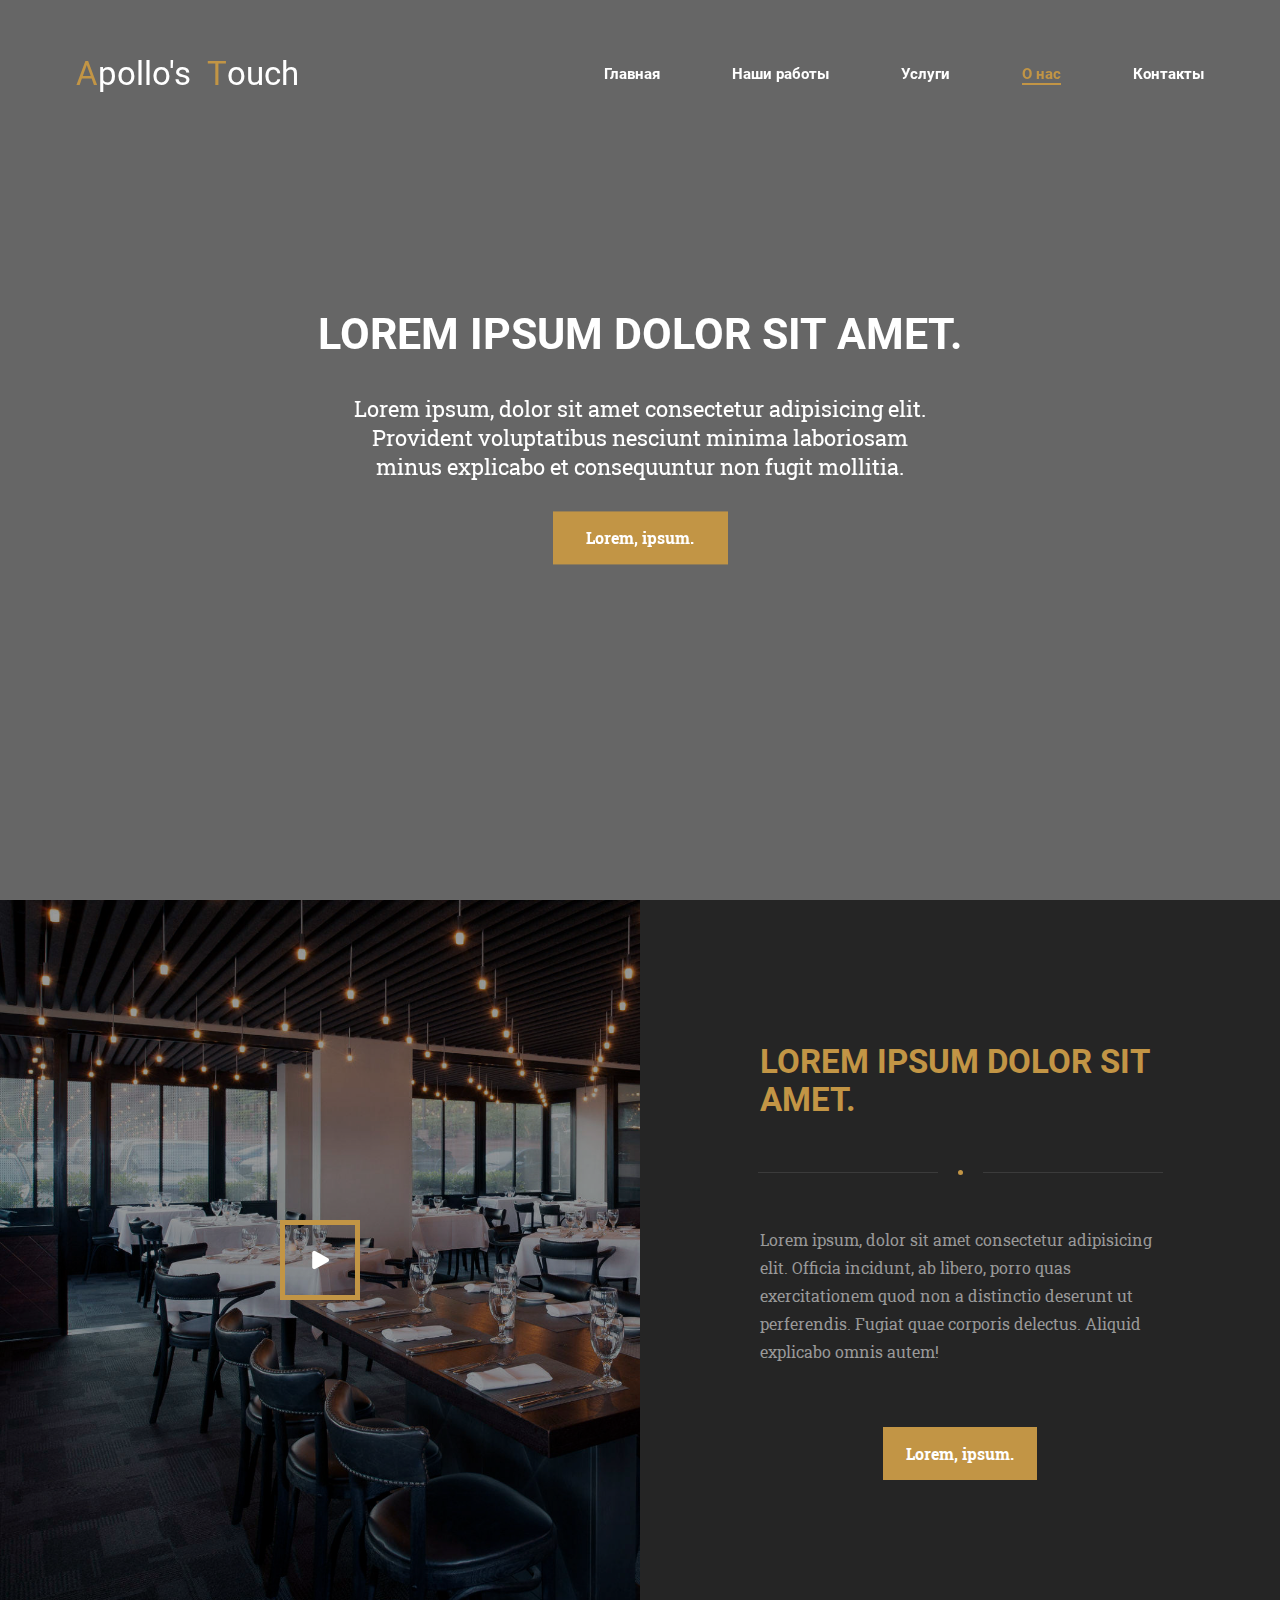
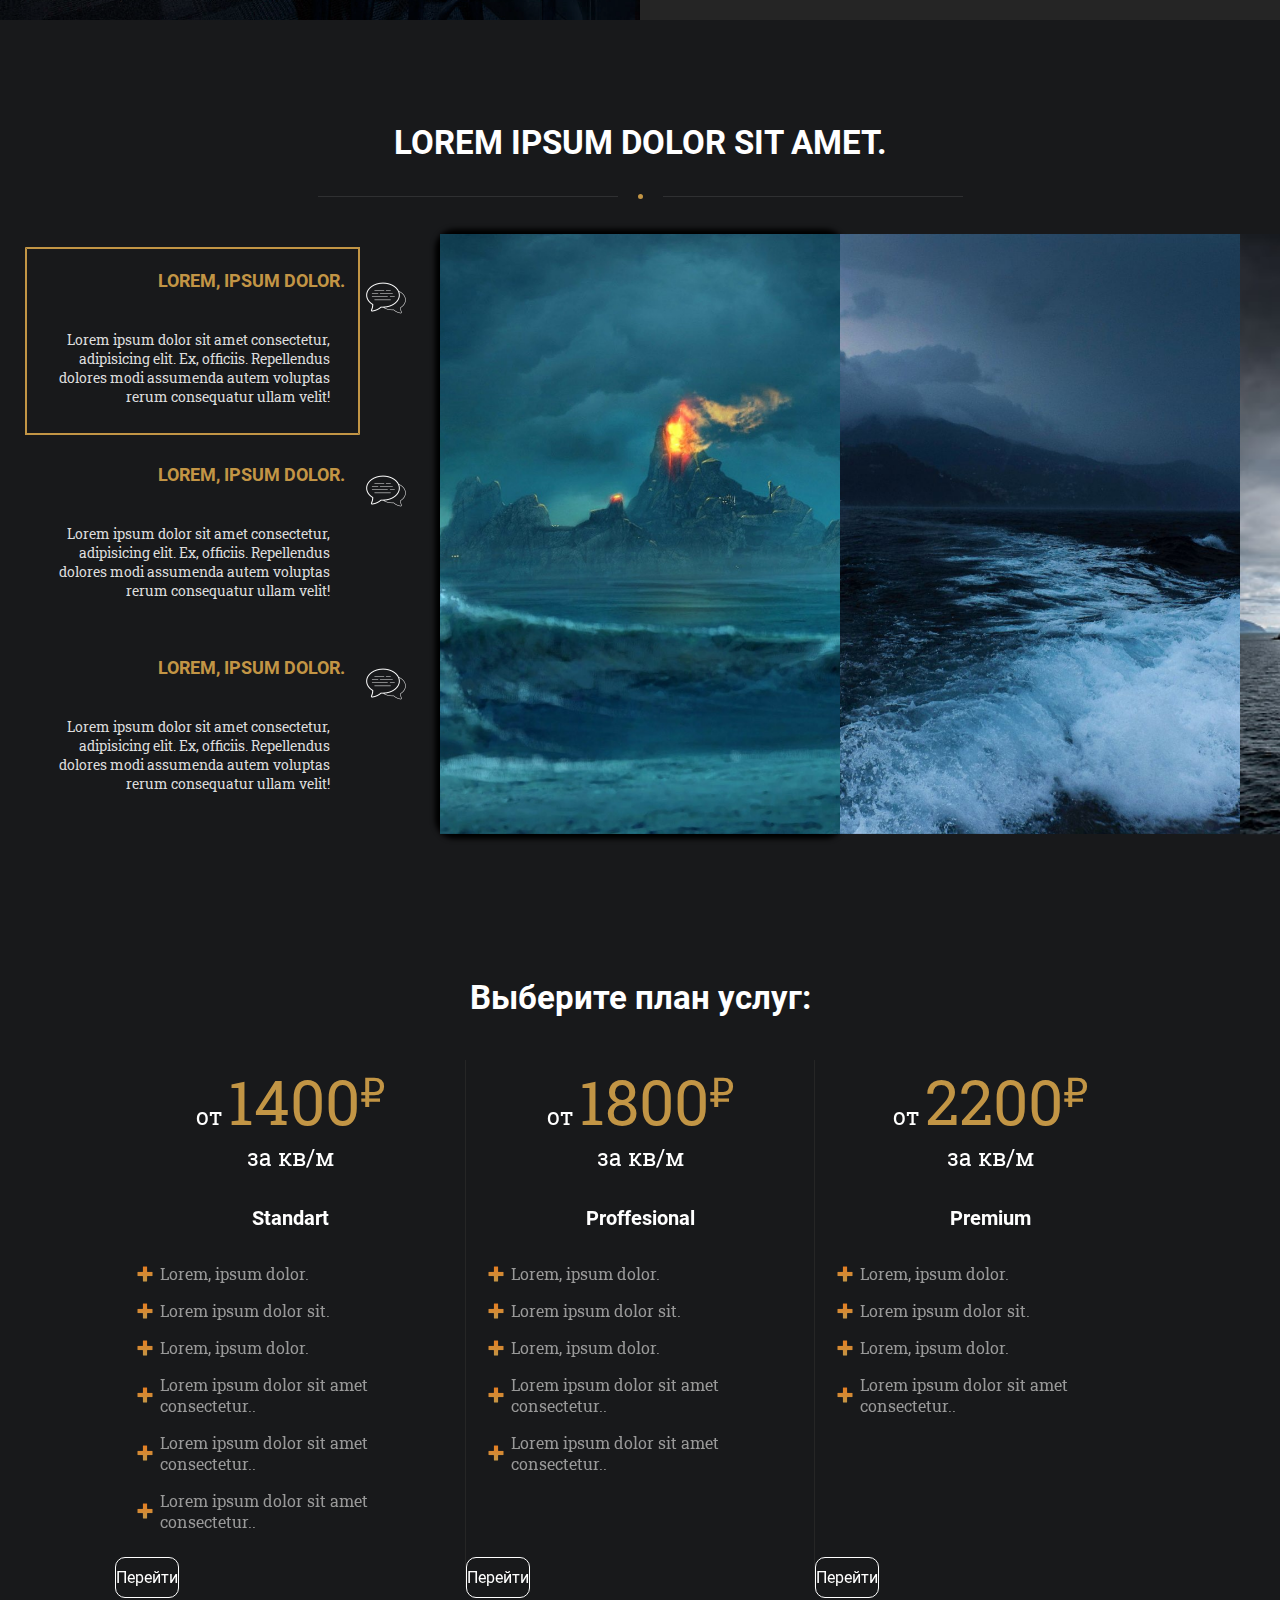
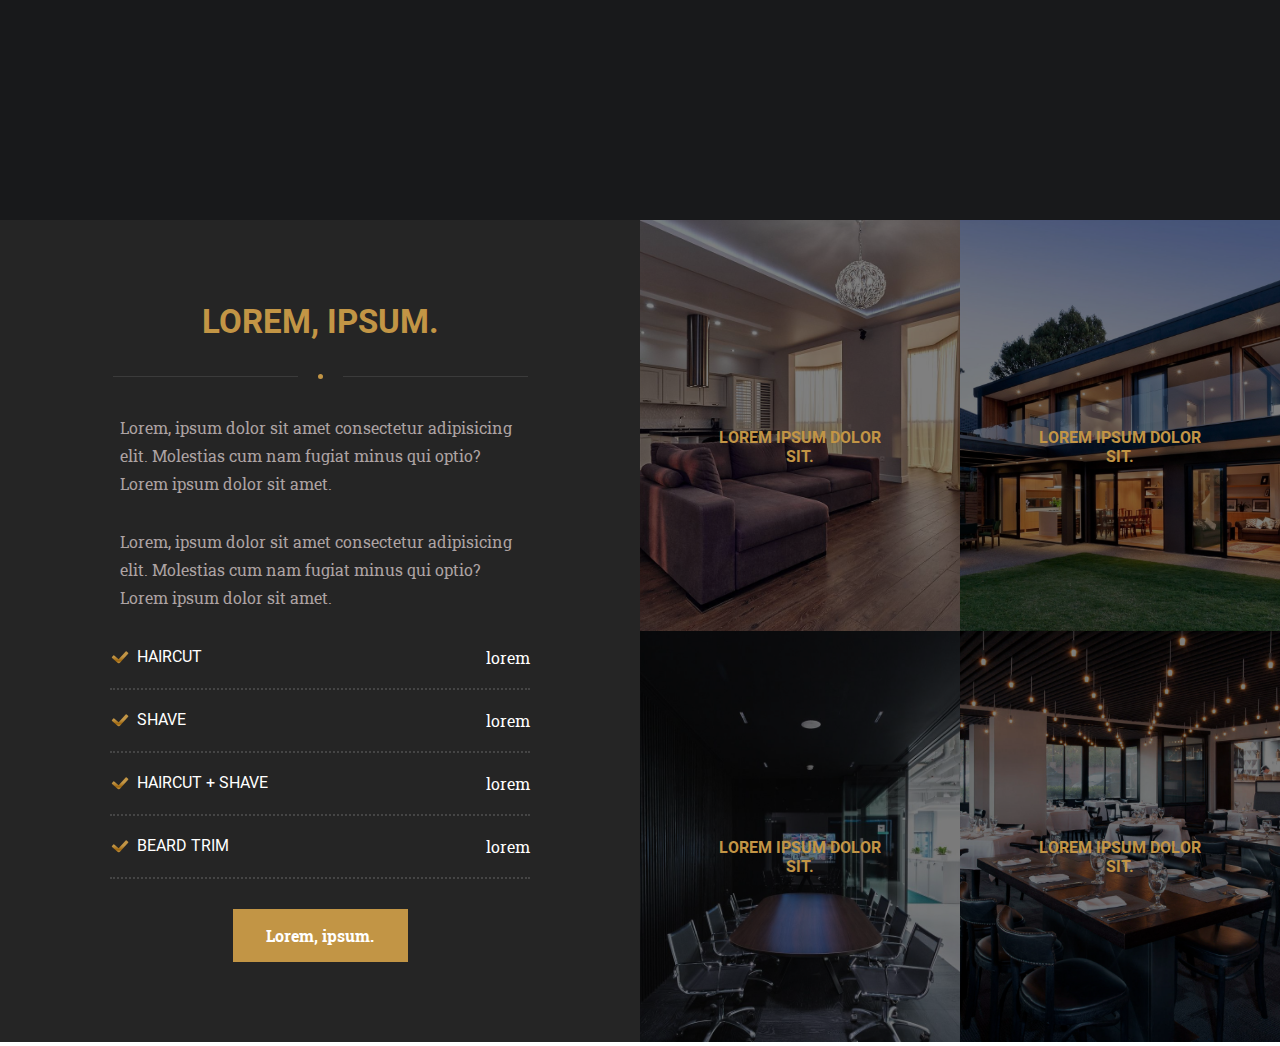
<file: index.html>
<!DOCTYPE html>
<html lang="en">

<head>
    <meta charset="UTF-8">
    <meta http-equiv="X-UA-Compatible" content="IE=edge">
    <meta name="viewport" content="width=device-width, initial-scale=1.0">
    <title>Document</title>
    <link href="styles/style.css" rel="stylesheet">
</head>
<link rel="stylesheet" href="https://unpkg.com/swiper/swiper-bundle.min.css" />

<body>


    <header class="header">
        <div class="header__wrapper">
            <div class="header__element_left-side header__element">
                <div class="logo">
                    <span class="primary-color">A</span>pollo's
                    <span class="primary-color ml-1">T</span>ouch
                </div>
            </div>
            <div class="header__element_center-side header__element">

            </div>
            <div class="header__navigation">
                <h6><a href="/" class="header__nav-item">Главная</a></h6>
                <h6><a href="/portfolio" class="header__nav-item">Наши работы</a></h6>
                <h6><a href="/services" class="header__nav-item">Услуги</a></h6>
                <h6><a href="/about-us" class="header__nav-item header__nav-item_active">О нас</a></h6>
                <h6><a href="/contacts" class="header__nav-item">Контакты</a></h6>
            </div>
            <div class="header__burger-menu">
                <div class="top-line"></div>
                <div class="middle-line"></div>
                <div class="bottom-line"></div>
            </div>
        </div>
    </header>

    <section class="video-layout">
        <div class="video-layout__wrapper">
            <iframe width="100%" height="100%" src="https://www.youtube.com/embed/a8YRpI9kbpE" frameborder="0"
                allow="accelerometer; autoplay; clipboard-write; encrypted-media; gyroscope; picture-in-picture"
                allowfullscreen>
            </iframe>
            <div class="video-layout__button_close"></div>
        </div>
        <div class="video-layout__bg"></div>
    </section>

    <section class="preview">
        <div class="preview__wrapper">
            <div class="preview__text-content">
                <h2 class="preview__title text-center">Lorem ipsum dolor sit amet.</h2>
                <p class="preview__text text-center">Lorem ipsum, dolor sit amet consectetur adipisicing elit. Provident
                    voluptatibus nesciunt minima laboriosam minus explicabo et consequuntur non fugit mollitia.</p>
                <a class="primary-button m-standart button-animation__shine">
                    <p class="primary-button__text">Lorem, ipsum.</p>
                </a>
            </div>

            <div class="video-background">
                <iframe width="150%" height="200%"
                    src="https://www.youtube.com/embed/ftmuYNezTLg?controls=0&showinfo=0&rel=0&autoplay=1&loop=1&mute=1&cc_load_policy=0&loop=1&iv_load_policy=3&playlist=ftmuYNezTLg"
                    frameborder="0"
                    allow="accelerometer; autoplay; clipboard-write; encrypted-media; gyroscope; picture-in-picture"
                    allowfullscreen="allowfullscreen" auto>
                </iframe>
            </div>
        </div>
    </section>

    <section class="video-preview">
        <div class="video-preview__wrapper">
            <div class="container">
                <div class="col-6 video-preview__left">
                    <div class="video-preview__button_play"></div>
                </div>
                <div class="col-6 video-preview__right">
                    <div class="video-preview__wrapper_right">
                        <h3 class="title">Lorem ipsum dolor sit amet.</h3>
                        <div class="separator"></div>
                        <p class="preview-categories__subtitle">Lorem ipsum, dolor sit amet consectetur adipisicing
                            elit.
                            Officia incidunt, ab libero, porro quas exercitationem quod non a distinctio deserunt ut
                            perferendis. Fugiat quae corporis delectus. Aliquid explicabo omnis autem!</p>
                        <a class="primary-button m-standart button-animation__shine">
                            <p class="primary-button__text">Lorem, ipsum.</p>
                        </a>
                    </div>
                </div>
            </div>
        </div>
    </section>

    <section class="advantages">
        <div class="advantages__wrapper">
            <div class="advantages__header">
                <h3 class="advantages__title text-center">Lorem ipsum dolor sit amet.</h3>
                <div class="separator">
                    <span></span>
                </div>
            </div>
            <div class="advantages__body">
                <div class="advantages__body_wrapper">
                    <div class="advantages__body_left advantages__elements_wrapper">
                        <div class="advantages__element advatanges__swiper-pagination">
                            <h4 class="block-title primary-color text-right">Lorem, ipsum dolor.</h4>
                            <p class="text text-right">Lorem ipsum dolor sit amet consectetur, adipisicing elit. Ex,
                                officiis. Repellendus dolores modi assumenda autem voluptas rerum consequatur ullam
                                velit!</p>
                        </div>
                        <div class="advantages__element advatanges__swiper-pagination">
                            <h4 class="block-title primary-color text-right">Lorem, ipsum dolor.</h4>
                            <p class="text text-right">Lorem ipsum dolor sit amet consectetur, adipisicing elit. Ex,
                                officiis. Repellendus dolores modi assumenda autem voluptas rerum consequatur ullam
                                velit!</p>
                        </div>
                        <div class="advantages__element advatanges__swiper-pagination">
                            <h4 class="block-title primary-color text-right">Lorem, ipsum dolor.</h4>
                            <p class="text text-right">Lorem ipsum dolor sit amet consectetur, adipisicing elit. Ex,
                                officiis. Repellendus dolores modi assumenda autem voluptas rerum consequatur ullam
                                velit!</p>
                        </div>
                    </div>
                    <div class="advantages__body_center">
                        <div class="advantages__swiper-container swiper-container">
                            <div class="swiper-wrapper">
                                <div class="swiper-slide">
                                    <img src="./imgs/advantages/1920x1080-px-digital-art-fire-island-sea-waves-1260065.jpg"
                                        alt="" class="advantages__slide-img">
                                </div>
                                <div class="swiper-slide">
                                    <img src="./imgs/advantages/5737.jpg" alt="" class="advantages__slide-img">
                                </div>
                                <div class="swiper-slide">
                                    <img src="./imgs/advantages/ABMIW2ys.jpg" alt="" class="advantages__slide-img">
                                </div>
                                <div class="swiper-slide">
                                    <img src="./imgs/advantages/nature-landscape-clouds-eriq.jpg" alt=""
                                        class="advantages__slide-img">
                                </div>
                                <div class="swiper-slide">
                                    <img src="./imgs/advantages/the-isle-more-ostrov-skaly-zamok-doroga-vodopad-lodka.jpg"
                                        alt="" class="advantages__slide-img">
                                </div>
                                <div class="swiper-slide">
                                    <img src="./imgs/advantages/thumb_18314.jpg" alt="" class="advantages__slide-img">
                                </div>
                            </div>
                        </div>
                    </div>
                    <div class="advantages__body_right advantages__elements_wrapper">
                        <div class="advantages__element advatanges__swiper-pagination">
                            <h4 class="block-title primary-color">Lorem, ipsum dolor.</h4>
                            <p class="text">Lorem ipsum dolor sit amet consectetur, adipisicing elit. Ex, officiis.
                                Repellendus dolores modi assumenda autem voluptas rerum consequatur ullam velit!</p>
                        </div>
                        <div class="advantages__element advatanges__swiper-pagination">
                            <h4 class="block-title primary-color">Lorem, ipsum dolor.</h4>
                            <p class="text">Lorem ipsum dolor sit amet consectetur, adipisicing elit. Ex, officiis.
                                Repellendus dolores modi assumenda autem voluptas rerum consequatur ullam velit!</p>
                        </div>
                        <div class="advantages__element advatanges__swiper-pagination">
                            <h4 class="block-title primary-color">Lorem, ipsum dolor.</h4>
                            <p class="text">Lorem ipsum dolor sit amet consectetur, adipisicing elit. Ex, officiis.
                                Repellendus dolores modi assumenda autem voluptas rerum consequatur ullam velit!</p>
                        </div>
                    </div>
                </div>
            </div>
        </div>
    </section>

    <!-- <section class="statistics">
        <div class="statistics__wrapper">
            <div class="statistics__header">
                <h3 class="title text-center">Lorem ipsum dolor sit amet.</h3>
                <div class="separator"></div>
                <p class="text text-center">Lorem ipsum, dolor sit amet consectetur adipisicing elit. Ullam voluptate id
                    nemo
                    aperiam possimus ipsum magni delectus obcaecati itaque veritatis nam repudiandae, eius consectetur,
                    totam sunt, nesciunt non sed provident!</p>
            </div>
            <div class="container statistics__body">
                <div class="col-4 statistics__item">
                    <img src="imgs/icons/icons8-medal-80.png" alt="" class="img">
                    <h4 class="title text-center single-progress-value" data-single-value="472">0</h4>
                    <p class="text">Lorem ipsum dolor sit amet. Lorem, ipsum dolor.</p>
                </div>
                <div class="col-4 statistics__item">
                    <img src="imgs/icons/icons8-medal-80.png" alt="" class="img">
                    <h4 class="title text-center single-progress-value" data-single-value="760">0</h4>
                    <p class="text">Lorem ipsum dolor sit amet Lorem ipsum dolor sit amet consectetur adipisicing..</p>
                </div>
                <div class="col-4 statistics__item">
                    <img src="imgs/icons/icons8-medal-80.png" alt="" class="img">
                    <h4 class="title text-center single-progress-value" data-single-value="350">0</h4>
                    <p class="text">Lorem ipsum dolor sit amet Lorem ipsum dolor sit amet.</p>
                </div>
                <div class="col-4 statistics__item">
                    <img src="imgs/icons/icons8-medal-80.png" alt="" class="img">
                    <h4 class="title text-center single-progress-value" data-single-value="1270">0</h4>
                    <p class="text">Lorem ipsum dolor sit amet. Lorem ipsum dolor sit amet consectetur.</p>
                </div>
            </div>
        </div>
    </section> -->

    <section class="service-plan">
        <div class="service-plan__wrapper">
            <div class="service-plan__header">
                <h4 class="title text-center">Выберите план услуг:</h4>
            </div>
            <div class="service-plan__body">
                <div class="swiper-service swiper-container">
                    <div class="swiper-wrapper">
                        <div class="swiper-slide service-plan__pack">
                            <div class="d-flex flex-column">
                                <p class="service-plan__cost text-center">
                                    от <span class="service-plan__value">1400</span><sup>₽</sup>
                                </p>
                                <p class="service-plan__cost text-center">
                                    за кв/м
                                </p>
                            </div>
                            <h5 class="title  text-center wh-color">Standart</h5>
                            <div class="text-advantages">
                                <p class="text-advantage">Lorem, ipsum dolor.</p>
                                <p class="text-advantage">Lorem ipsum dolor sit.</p>
                                <p class="text-advantage">Lorem, ipsum dolor.</p>
                                <p class="text-advantage">Lorem ipsum dolor sit amet consectetur..</p>
                                <p class="text-advantage">Lorem ipsum dolor sit amet consectetur..</p>
                                <p class="text-advantage">Lorem ipsum dolor sit amet consectetur..</p>
                            </div>
                            <a class="single-form__submit">Перейти</a>
                        </div>
                        <div class="swiper-slide service-plan__pack service-plan__pack_center">
                            <div class="d-flex flex-column">
                                <p class="service-plan__cost text-center">
                                    от <span class="service-plan__value">1800</span><sup>₽</sup>
                                </p>
                                <p class="service-plan__cost text-center">
                                    за кв/м
                                </p>
                            </div>
                            <h5 class="title  text-center wh-color">Proffesional</h5>
                            <div class="text-advantages">
                                <p class="text-advantage">Lorem, ipsum dolor.</p>
                                <p class="text-advantage">Lorem ipsum dolor sit.</p>
                                <p class="text-advantage">Lorem, ipsum dolor.</p>
                                <p class="text-advantage">Lorem ipsum dolor sit amet consectetur..</p>
                                <p class="text-advantage">Lorem ipsum dolor sit amet consectetur..</p>
                            </div>
                            <a class="single-form__submit">Перейти</a>
                        </div>
                        <div class="swiper-slide service-plan__pack">
                            <div class="d-flex flex-column">
                                <p class="service-plan__cost text-center">
                                    от <span class="service-plan__value">2200</span><sup>₽</sup>
                                </p>
                                <p class="service-plan__cost text-center">
                                    за кв/м
                                </p>
                            </div>
                            <h5 class="title  text-center wh-color">Premium</h5>
                            <div class="text-advantages">
                                <p class="text-advantage">Lorem, ipsum dolor.</p>
                                <p class="text-advantage">Lorem ipsum dolor sit.</p>
                                <p class="text-advantage">Lorem, ipsum dolor.</p>
                                <p class="text-advantage">Lorem ipsum dolor sit amet consectetur..</p>
                            </div>
                            <a class="single-form__submit">Перейти</a>
                        </div>
                    </div>
                </div>
            </div>
        </div>
    </section>

    <section class="preview-categories">
        <div class="preview-categories__wrapper">
            <div class="container">
                <div class="col-6 preview-categories__wrapper_left">
                    <h3 class="title text-center">Lorem, ipsum.</h3>
                    <div class="separator"></div>
                    <p class="text preview-categories__subtitle">Lorem, ipsum dolor sit amet consectetur adipisicing
                        elit. Molestias cum nam fugiat
                        minus qui optio? Lorem ipsum dolor sit amet.</p>
                    <p class="text preview-categories__subtitle">Lorem, ipsum dolor sit amet consectetur adipisicing
                        elit. Molestias cum nam fugiat
                        minus qui optio? Lorem ipsum dolor sit amet.</p>
                    <div class="preview-categories__pluses">
                        <div class="preview-categories__plus">
                            <p class="text">HAIRCUT</p>
                            <p class="text">lorem</p>
                        </div>
                        <div class="preview-categories__plus">
                            <p class="text">SHAVE</p>
                            <p class="text">lorem</p>
                        </div>
                        <div class="preview-categories__plus">
                            <p class="text">HAIRCUT + SHAVE</p>
                            <p class="text">lorem</p>
                        </div>
                        <div class="preview-categories__plus">
                            <p class="text">BEARD TRIM</p>
                            <p class="text">lorem</p>
                        </div>
                    </div>
                    <a class="primary-button m-standart button-animation__shine">
                        <p class="primary-button__text">Lorem, ipsum.</p>
                    </a>
                </div>
                <div class="col-6 preview-categories__wrapper_right d-flex flex-column">
                    <div class="container">
                        <div class="col-6">
                            <img src="/imgs/our-work/apartaments.jpeg" alt="" class="img">
                            <h4 class="title preview-categories__title_hover-out">Lorem ipsum dolor sit.</h4>
                            <div class="preview-categories__wrapper_hover-in">
                                <p class="text">Lorem ipsum dolor sit amet consectetur adipisicing elit. Omnis,
                                    repellendus!</p>
                            </div>
                        </div>
                        <div class="col-6">
                            <img src="/imgs/our-work/house.jpg" alt="" class="img">
                            <h4 class="title preview-categories__title_hover-out">Lorem ipsum dolor sit.</h4>
                            <div class="preview-categories__wrapper_hover-in">
                                <p class="text">Lorem ipsum dolor sit amet consectetur adipisicing elit. Omnis,
                                    repellendus!</p>
                            </div>
                        </div>
                    </div>
                    <div class="container">
                        <div class="col-6">
                            <img src="/imgs/our-work/office.jpg" alt="" class="img">
                            <h4 class="title preview-categories__title_hover-out">Lorem ipsum dolor sit.</h4>
                            <div class="preview-categories__wrapper_hover-in">
                                <p class="text">Lorem ipsum dolor sit amet consectetur adipisicing elit. Omnis,
                                    repellendus!</p>
                            </div>
                        </div>
                        <div class="col-6">
                            <img src="/imgs/our-work/restaraunt.jpg" alt="" class="img">
                            <h4 class="title preview-categories__title_hover-out">Lorem ipsum dolor sit.</h4>
                            <div class="preview-categories__wrapper_hover-in">
                                <p class="text">Lorem ipsum dolor sit amet consectetur adipisicing elit. Omnis,
                                    repellendus!</p>
                            </div>
                        </div>
                    </div>
                </div>
            </div>
        </div>
    </section>



    <script src="./js/header-scroll.js"></script>
    <script src="https://unpkg.com/swiper/swiper-bundle.min.js"></script>
    <script src="./js/advantages-swiper.js"></script>
    <script src="/js/progress-value.js"></script>
    <script src="/js/video.js"></script>

    <script>
        if (window.innerWidth <= 770) {
            let swiperServices = new Swiper('.swiper-service', {
                init: true,
                loop: true,
                autoplay: {
                    delay: 4000,
                    disableOnInteraction: false
                },
            });
        }

    </script>
</body>

</html>
</file>
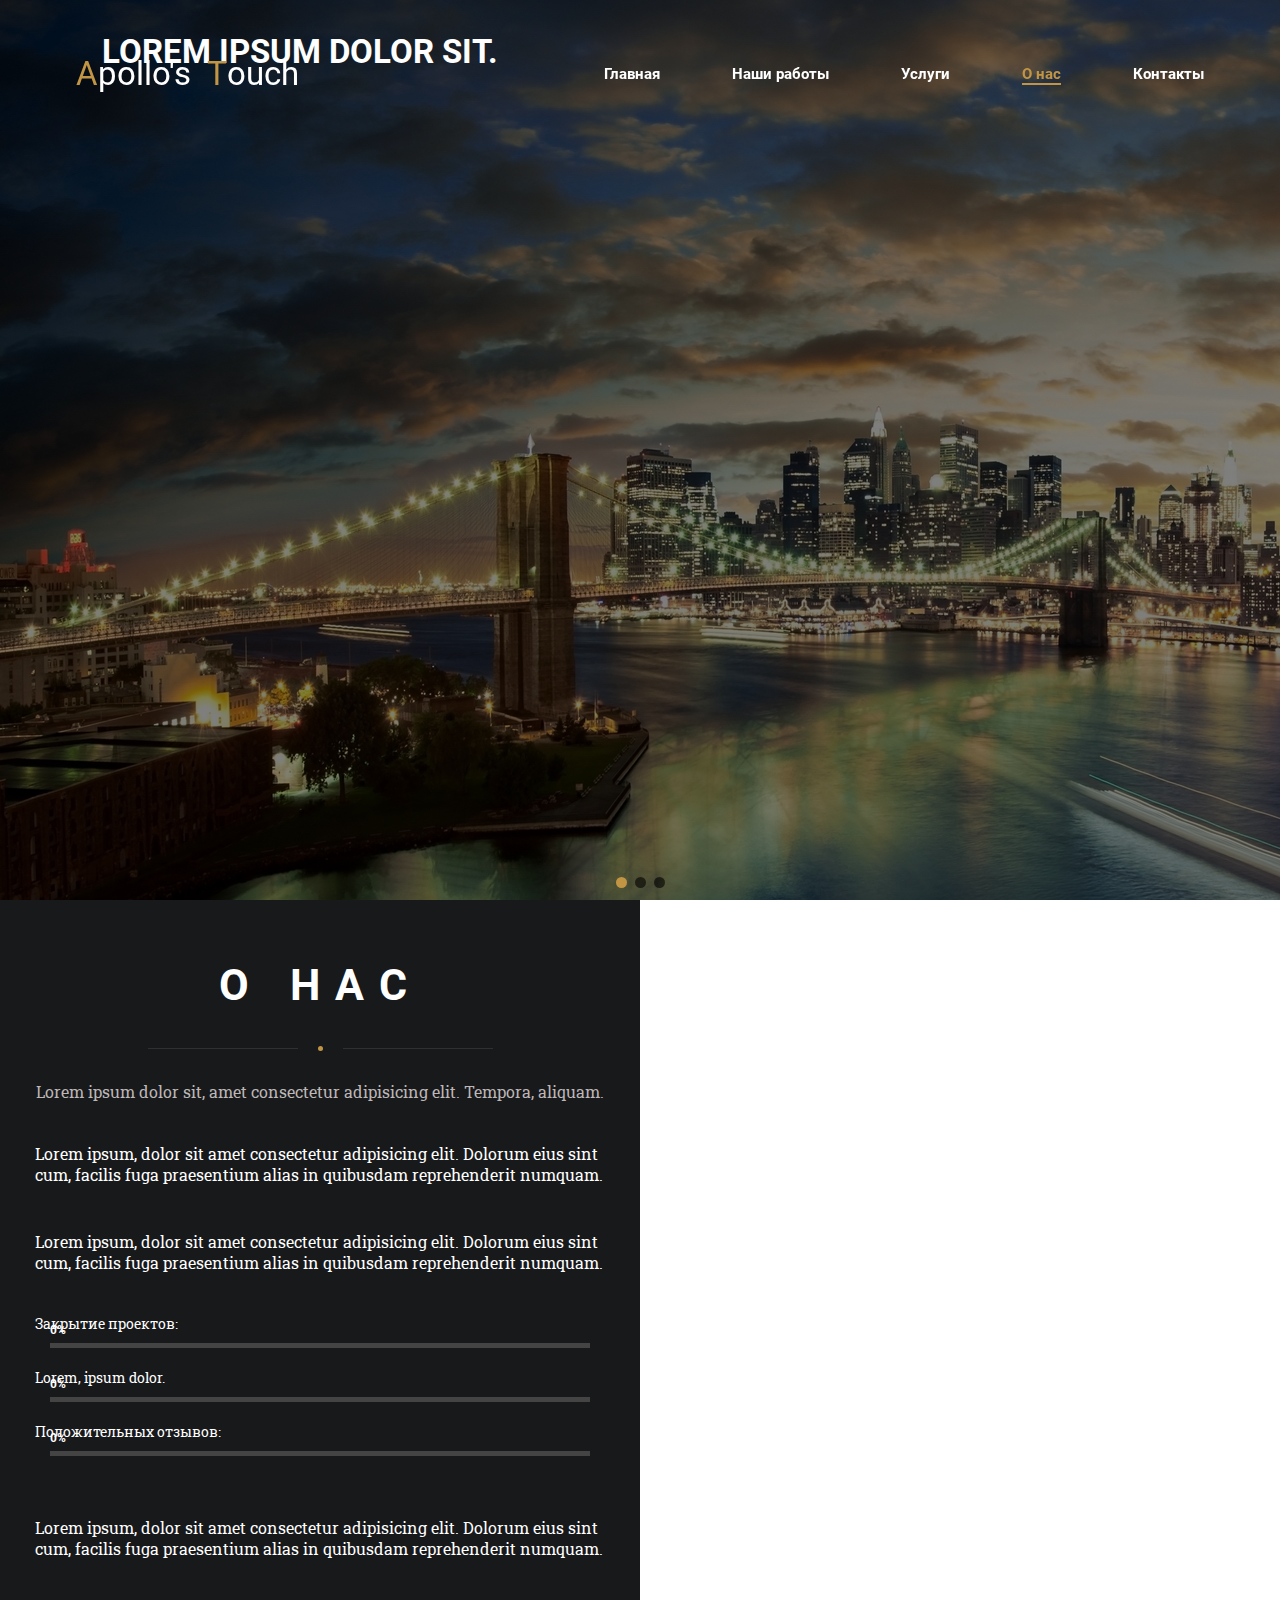
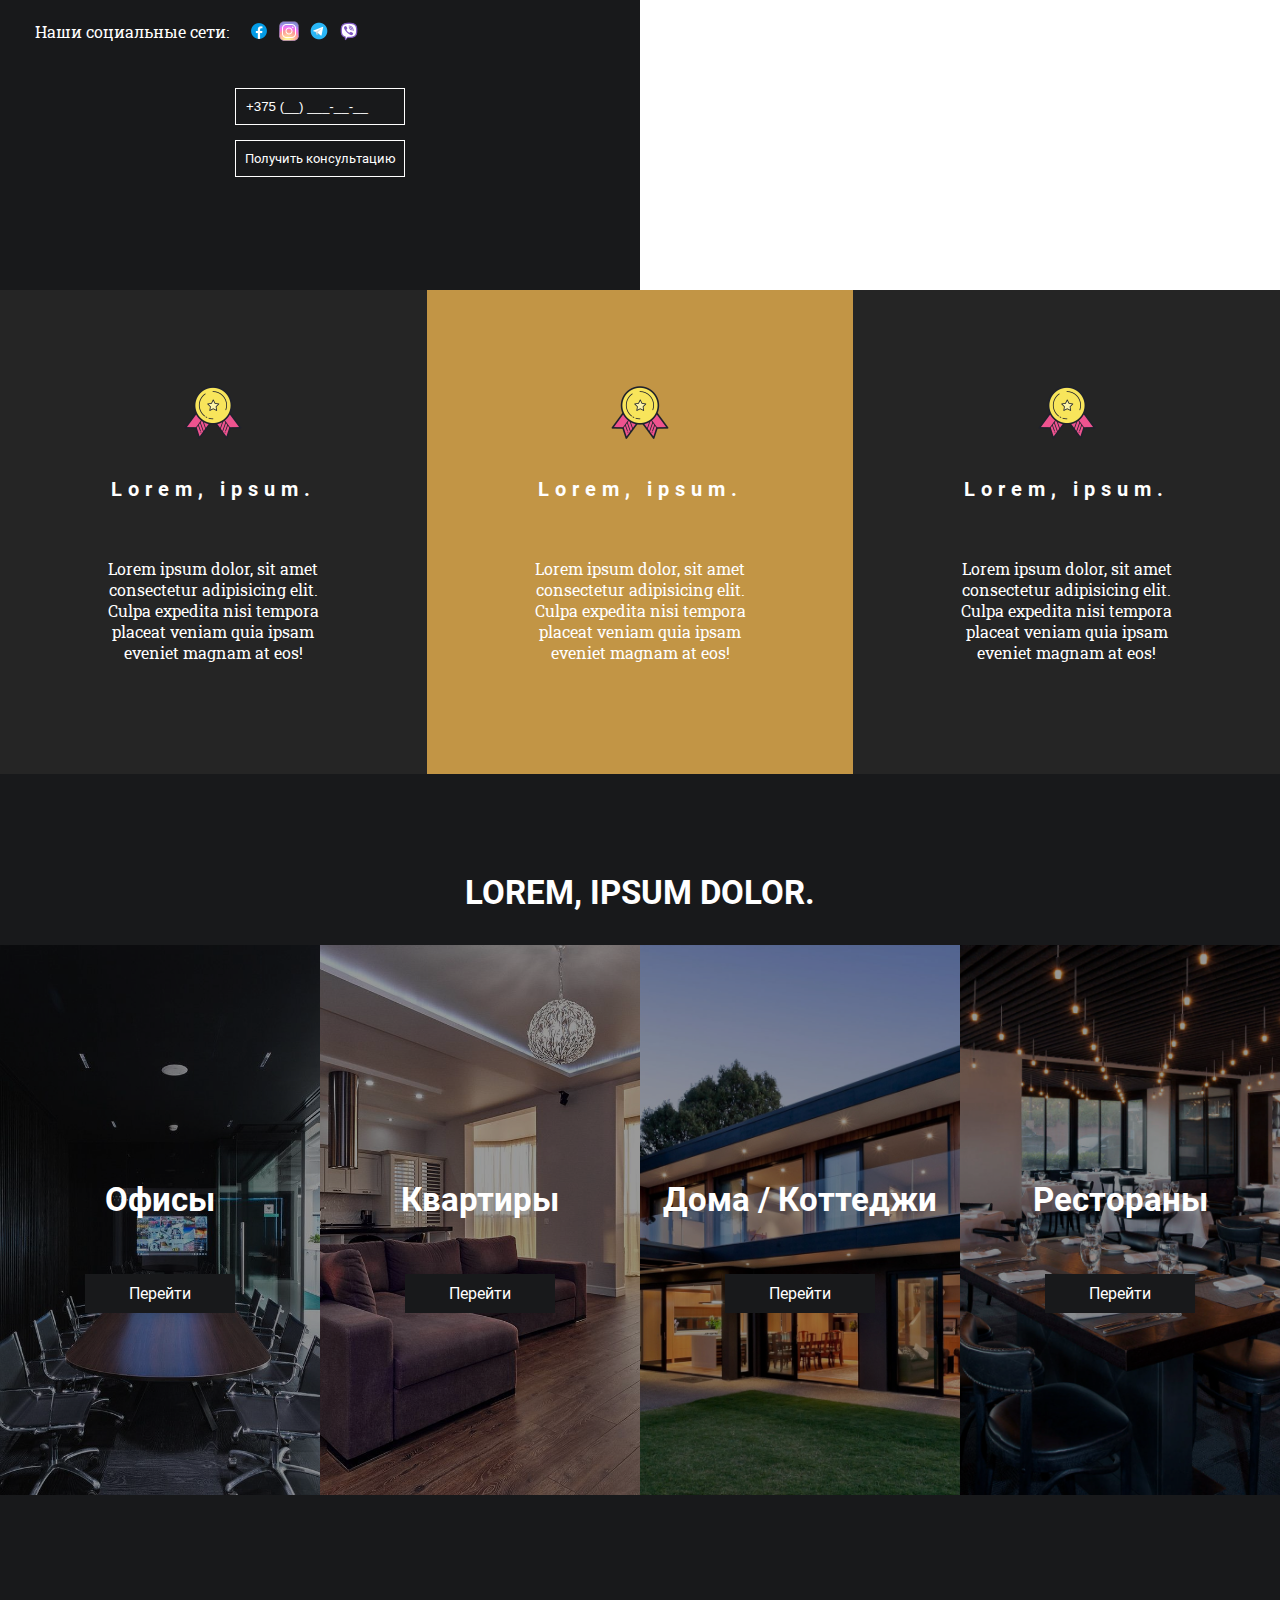
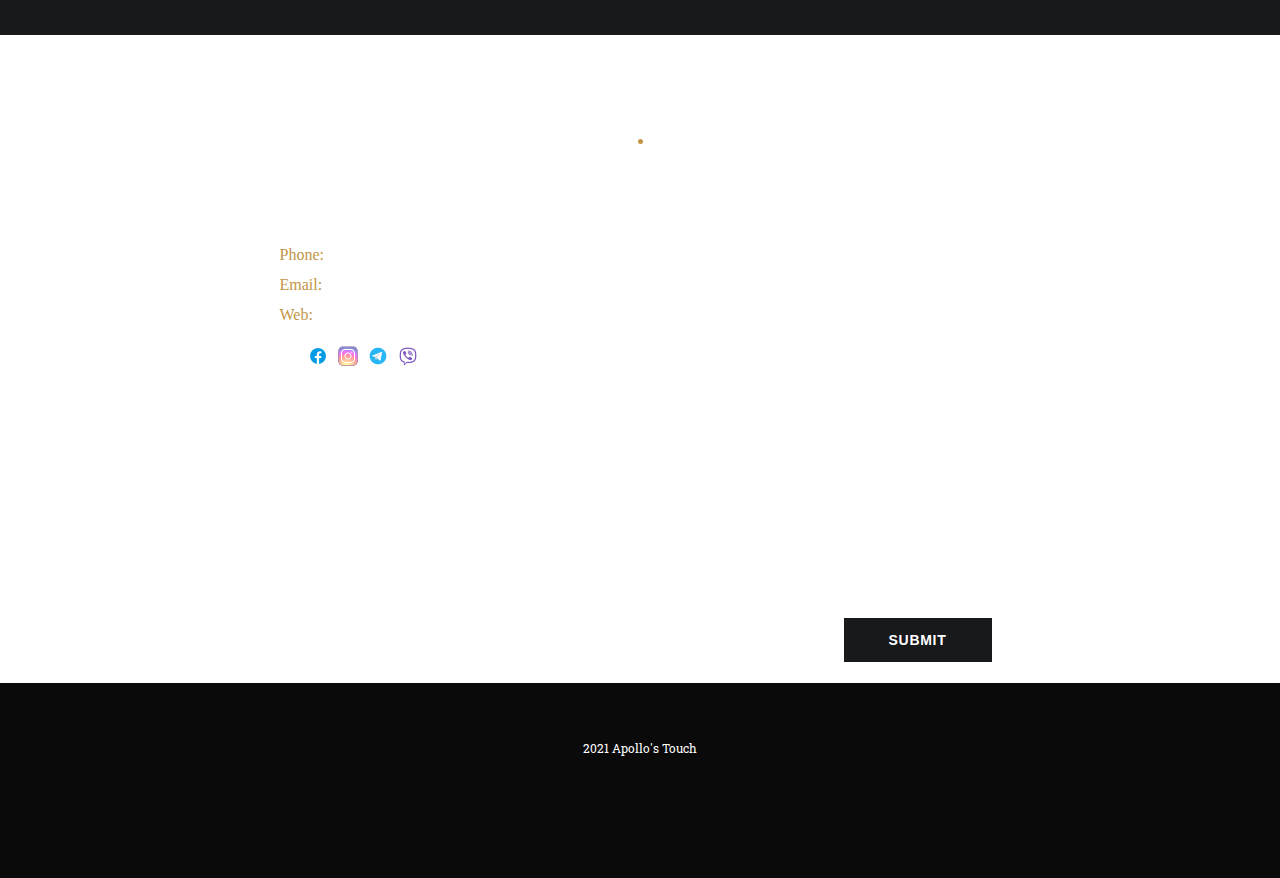
<file: about-us.html>
<!DOCTYPE html>
<html lang="en">

<head>
    <meta charset="UTF-8">
    <meta http-equiv="X-UA-Compatible" content="IE=edge">
    <meta name="viewport" content="width=device-width, initial-scale=1.0">
    <title>Document</title>
    <link href="styles/style.css" rel="stylesheet">

</head>
<link rel="stylesheet" href="https://unpkg.com/swiper/swiper-bundle.min.css" />

<body>


    <header class="header">
        <div class="header__wrapper">
            <div class="header__element_left-side header__element">
                <div class="logo">
                    <span class="primary-color">A</span>pollo's
                    <span class="primary-color ml-1">T</span>ouch
                </div>
            </div>
            <div class="header__element_center-side header__element">

            </div>
            <div class="header__navigation">
                <h6><a href="/" class="header__nav-item">Главная</a></h6>
                <h6><a href="/portfolio" class="header__nav-item">Наши работы</a></h6>
                <h6><a href="/services" class="header__nav-item">Услуги</a></h6>
                <h6><a href="/about-us" class="header__nav-item header__nav-item_active">О нас</a></h6>
                <h6><a href="/contacts" class="header__nav-item">Контакты</a></h6>
            </div>
        </div>
    </header>

    <section class="preview-screen">
        <div class="preview-screen__wrapper swiper-container">
            <div class="swiper-wrapper">
                <div class="swiper-slide preview-screen__item" data-preview="1">
                    <h3 class="title text-center">Lorem ipsum dolor sit.</h3>
                </div>
                <div class="swiper-slide preview-screen__item" data-preview="2">
                    <h3 class="title text-center">Lorem ipsum dolor sit.</h3>
                </div>
                <div class="swiper-slide preview-screen__item" data-preview="3">
                    <h3 class="title text-center">Lorem ipsum dolor sit.</h3>
                </div>
            </div>
            <div class="swiper-pagination"></div>
        </div>
    </section>

    <section class="about-us-info">
        <div class="about-us-info__wrapper">
            <div class="d-flex">
                <div class="about-us-info__element_left col-6">
                    <div class="about-us-ifno__element-wrapper_left">
                        <h2 class="title text-center">О нас</h2>
                        <div class="separator half-separator"></div>
                        <p class="sub-title text-center">Lorem ipsum dolor sit, amet consectetur adipisicing elit.
                            Tempora,
                            aliquam.</p>
                        <p class="text">Lorem ipsum, dolor sit amet consectetur adipisicing elit. Dolorum eius sint cum,
                            facilis fuga praesentium alias in quibusdam reprehenderit numquam.</p>
                        <p class="text">Lorem ipsum, dolor sit amet consectetur adipisicing elit. Dolorum eius sint cum,
                            facilis fuga praesentium alias in quibusdam reprehenderit numquam.</p>
                        <div class="our-skills">
                            <div class="our-skills__wrapper">
                                <div class="progress-bar">
                                    <div class="progress-bar__wrapper">
                                        <div class="progress-bar__item">
                                            <div class="progress-bar__label">Закрытие проектов:</div>
                                            <div class="progress-bar__interval">
                                                <div class="progress-bar__interval_disable" au-progress-bar="1">
                                                    <span class="progress-bar__value" au-progress-value="1" data-progress-value="92%">0%</span>
                                                </div>
                                            </div>
                                        </div>
                                        <div class="progress-bar__item">
                                            <div class="progress-bar__label">Lorem, ipsum dolor.</div>
                                            <div class="progress-bar__interval">
                                                <div class="progress-bar__interval_disable" au-progress-bar="2">
                                                    <span class="progress-bar__value" au-progress-value="2" data-progress-value="83%">0%</span>
                                                </div>
                                            </div>
                                        </div>
                                        <div class="progress-bar__item">
                                            <div class="progress-bar__label">Положительных отзывов:</div>
                                            <div class="progress-bar__interval">
                                                <div class="progress-bar__interval_disable" au-progress-bar="3">
                                                    <span class="progress-bar__value" au-progress-value="3"data-progress-value="76%">0%</span>
                                                </div>
                                            </div>
                                        </div>
                                    </div>
                                </div>
                            </div>
                        </div>
                        <p class="text">Lorem ipsum, dolor sit amet consectetur adipisicing elit. Dolorum eius sint cum,
                            facilis fuga praesentium alias in quibusdam reprehenderit numquam.</p>
                        <div class="d-flex">
                            <p class="text">Наши социальные сети:</p>
                            <div class="social-icons__wrapper">
                                <a href="" class="social-icons__item">
                                    <img src="/imgs/social-icons/icons8-facebook-20.png" alt="">
                                </a>
                                <a href="" class="social-icons__item">
                                    <img src="/imgs/social-icons/icons8-instagram-20.png" alt="">
                                </a>
                                <a href="" class="social-icons__item">
                                    <img src="/imgs/social-icons/icons8-telegram-app-20.png" alt="">
                                </a>
                                <a href="" class="social-icons__item">
                                    <img src="/imgs/social-icons/icons8-viber-20.png" alt="">
                                </a>
                            </div>
                        </div>
                        <div class="single-form">
                            <div class="single-form__item m-auto">
                                <input type="text" class="single-form__input" placeholder="+375 (__) ___-__-__">
                                <button class="single-form__submit">Получить консультацию</button>
                            </div>
                        </div>
                    </div>
                </div>
                <div class="about-us-info__element_right col-6"></div>
            </div>
        </div>
    </section>

    <section class="info-table">
        <div class="container info-table__wrapper">
            <div class="col-4 centering flex-column info-table__element_left">
                <img src="/imgs/icons/icons8-medal-80.png" alt="" class="info-table__img">
                <h4 class="title text-center">Lorem, ipsum.</h4>
                <p class="text text-center">Lorem ipsum dolor, sit amet consectetur adipisicing elit. Culpa expedita
                    nisi tempora placeat veniam quia ipsam eveniet magnam at eos!</p>
            </div>
            <div class="col-4 centering flex-column info-table__element_center">
                <img src="/imgs/icons/icons8-medal-80.png" alt="" class="info-table__img">
                <h4 class="title text-center">Lorem, ipsum.</h4>
                <p class="text text-center">Lorem ipsum dolor, sit amet consectetur adipisicing elit. Culpa expedita
                    nisi tempora placeat veniam quia ipsam eveniet magnam at eos!</p>
            </div>
            <div class="col-4 centering flex-column info-table__element_right">
                <img src="/imgs/icons/icons8-medal-80.png" alt="" class="info-table__img">
                <h4 class="title text-center">Lorem, ipsum.</h4>
                <p class="text text-center">Lorem ipsum dolor, sit amet consectetur adipisicing elit. Culpa expedita
                    nisi tempora placeat veniam quia ipsam eveniet magnam at eos!</p>
            </div>
        </div>
    </section>

    <section class="category">
        <div class="category__wrapper">
            <h3 class="title">Lorem, ipsum dolor.</h3>
            <div class="container justify-center">
                <a href="" class="col-3 category__element_left category__element">
                    <div class="layout__shadow"></div>
                    <h5 class="title">Офисы</h5>
                    <div class="single-form__submit">Перейти</div>
                </a>
                <a href="" class="col-3 category__element_left-center category__element">
                    <div class="layout__shadow"></div>
                    <h5 class="title">Квартиры</h5>
                    <div class="single-form__submit">Перейти</div>
                </a>
                <a href="" class="col-3 category__element_right-center category__element">
                    <div class="layout__shadow"></div>
                    <h5 class="title">Дома / Коттеджи</h5>
                    <div class="single-form__submit">Перейти</div>
                </a>
                <a href="" class="col-3 category__element_right category__element">
                    <div class="layout__shadow"></div>
                    <h5 class="title">Рестораны</h5>
                    <div class="single-form__submit">Перейти</div>
                </a>
            </div>
        </div>
    </section>

    <sectoin class="contact-form">
        <div class="contact-form__wrapper">
            <div class="contact-form__header">
                <h3 class="title text-center">Связаться с нами</h4>
                    <div class="separator"></div>
                    <p class="sub-title text-center">
                        Lorem ipsum dolor sit amet consectetur adipisicing elit. Hic autem voluptatem inventore quaerat
                        vitae. Soluta autem magni id officiis molestias!
                    </p>
            </div>
            <div class="contact-form__body">
                <div class="contact-form__body_left contact-form__element">
                    <div class="contacts-us">
                        <div class="contacts-us__item">
                            <div class="d-flex">
                                <div class="primary-color contacts-us__label-item">Phone:</div> <a href="tel:+375"
                                    class="contacts-us__link">+375 99 999 99</a>
                            </div>
                        </div>
                        <div class="contacts-us__item">
                            <div class="d-flex">
                                <div class="primary-color contacts-us__label-item">Email:</div> <a
                                    href="mailto:at.info@mail.ru" class="contacts-us__link">at.info@mail.ru</a>
                            </div>
                        </div>
                        <div class="contacts-us__item">
                            <div class="d-flex">
                                <div class="primary-color contacts-us__label-item">Web:</div> <a href=""
                                    class="contacts-us__link">at-studio.ru</a>
                            </div>
                        </div>
                        <div class="social-icons__wrapper">
                            <a href="" class="social-icons__item">
                                <img src="/imgs/social-icons/icons8-facebook-20.png" alt="">
                            </a>
                            <a href="" class="social-icons__item">
                                <img src="/imgs/social-icons/icons8-instagram-20.png" alt="">
                            </a>
                            <a href="" class="social-icons__item">
                                <img src="/imgs/social-icons/icons8-telegram-app-20.png" alt="">
                            </a>
                            <a href="" class="social-icons__item">
                                <img src="/imgs/social-icons/icons8-viber-20.png" alt="">
                            </a>
                        </div>
                    </div>
                </div>
                <div class="contact-form__body_right contact-form__element">
                    <div class="contact-form__item">
                        <label for="cf-username" class="contact-form__name">Ваше Имя*</label>
                        <input id="cf-username" type="text" class="contact-form__input">
                    </div>
                    <div class="contact-form__item">
                        <label for="cf-phone" class="contact-form__name">Ваш Телефон*</label>
                        <input id="cf-phone" type="text" class="contact-form__input">
                    </div>
                    <div class="contact-form__item">
                        <label for="cf-message" class="contact-form__name">Ваше Сообщение</label>
                        <textarea name="" class="contact-form__textarea" id="cf-message" cols="20" rows="7"></textarea>
                    </div>
                    <div class="contact-form__item">
                        <input type="submit" class="contact-form__submit primary-submit">
                    </div>
                </div>
            </div>
        </div>
    </sectoin>

    <footer>
        <div class="footer__wrapper bottom-bar">
            <div class="footer__element_left">
                <p class="text">2021 Apollo's Touch</p>
            </div>
            <div class="footer__element_right">

            </div>
        </div>
    </footer>

    <script src="./js/header-scroll.js"></script>
    <script src="https://unpkg.com/swiper/swiper-bundle.min.js"></script>
    <script src="./js/advantages-swiper.js"></script>
    <script src="/js/steps-progress-swiper.js"></script>
    <script src="/js/progress-value.js"></script>
</body>

</html>
</file>
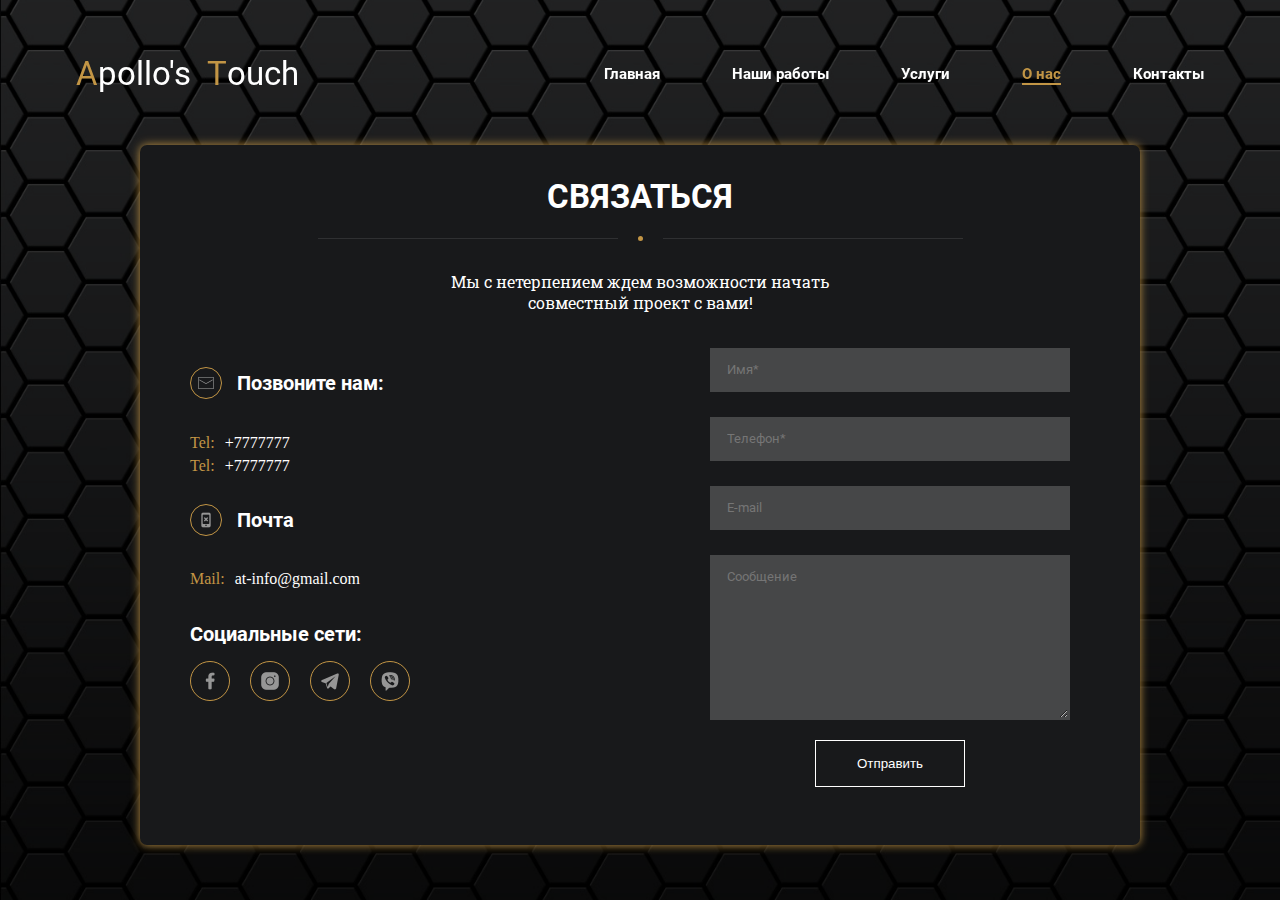
<file: contact.html>
<!DOCTYPE html>
<html lang="en">

<head>
    <meta charset="UTF-8">
    <meta http-equiv="X-UA-Compatible" content="IE=edge">
    <meta name="viewport" content="width=device-width, initial-scale=1.0">
    <title>Document</title>
    <link href="styles/style.css" rel="stylesheet">

</head>
<link rel="stylesheet" href="https://unpkg.com/swiper/swiper-bundle.min.css" />

<body>


    <header class="header">
        <div class="header__wrapper">
            <div class="header__element_left-side header__element">
                <div class="logo">
                    <span class="primary-color">A</span>pollo's
                    <span class="primary-color ml-1">T</span>ouch
                </div>
            </div>
            <div class="header__element_center-side header__element">

            </div>
            <div class="header__navigation">
                <h6><a href="/" class="header__nav-item">Главная</a></h6>
                <h6><a href="/portfolio" class="header__nav-item">Наши работы</a></h6>
                <h6><a href="/services" class="header__nav-item">Услуги</a></h6>
                <h6><a href="/about-us" class="header__nav-item header__nav-item_active">О нас</a></h6>
                <h6><a href="/contacts" class="header__nav-item">Контакты</a></h6>
            </div>
        </div>
    </header>

    <section class="contacts">
        <div class="contacts__wrapper">
            <div class="contacts__info">
                <div class="contacts__header">
                    <h3 class="title text-center">Связаться</h3>
                    <div class="separator"></div>
                    <p class="sub-title text-center">Мы с нетерпением ждем возможности начать совместный проект с вами!
                    </p>
                </div>
                <div class="contacts__body">
                    <div class="container">
                        <div class="col-6 contacts__body_left">
                            <div class="d-flex flex-column">
                                <div class="contacts__title_wrapper">
                                    <div class="contacts__icon_wrapper">
                                        <img src="/imgs/icons/icons8-important-mail-16.png" alt="">
                                    </div>
                                    <h5 class="title">Позвоните нам:</h5>
                                </div>
                                <div class="d-flex contacts__text"><span class="primary-color">Tel:</span> <a href="tel:+7777777" class="contact-link">+7777777</a></div>
                                <div class="d-flex contacts__text"><span class="primary-color">Tel:</span> <a href="tel:+7777777" class="contact-link">+7777777</a></div>
                            </div>
                            <div class="d-flex flex-column">
                                <div class="contacts__title_wrapper">
                                    <div class="contacts__icon_wrapper">
                                        <img src="/imgs/icons/icons8-smartphone-decilne-16.png" alt="">
                                    </div>
                                    <h5 class="title">Почта</h5>
                                </div>
                                <div class="contacts__text d-flex"><span class="primary-color">Mail:</span> <a href="mailto:at-info@gmail.com" class="contact-link">at-info@gmail.com</a></div>
                            </div>
                            <div class="d-flex flex-column">
                                <div class="contacts__social-icons">
                                    <h5 class="title">Социальные сети:</h5>
                                    <div class="footer__element_top">
                                        <a href="" target="_blank" class="footer__icon-wrapper">
                                            <img src="/imgs/footer/icons8-facebook-f-20.png" alt="" class="footer__social-icon">
                                        </a>
                                        <a href="" target="_blank" class="footer__icon-wrapper">
                                            <img src="/imgs/footer/icons8-instagram-20 (2).png" alt="" class="footer__social-icon">
                                        </a>
                                        <a href="" target="_blank" class="footer__icon-wrapper">
                                            <img src="/imgs/footer/icons8-telegram-app-20 (5).png" alt="" class="footer__social-icon">
                                        </a>
                                        <a href="" target="_blank" class="footer__icon-wrapper">
                                            <img src="/imgs/footer/icons8-viber-20 (4).png" alt="" class="footer__social-icon">
                                        </a>
                                    </div>
                                </div>
                            </div>
                        </div>
                        <div class="col-6">
                            <div class="contact-form">
                                <div class="contact-form__wrapper">
                                    <div class="contact-form__item">
                                        <input type="text" class="contact-form__input" placeholder="Имя*">
                                    </div>
                                    <div class="contact-form__item">
                                        <input type="text" class="contact-form__input" placeholder="Телефон*">
                                    </div>
                                    <div class="contact-form__item">
                                        <input type="text" class="contact-form__input" placeholder="E-mail">
                                    </div>
                                    <div class="contact-form__item">
                                        <textarea name="" id="" cols="30" rows="10" class="contact-form__input"
                                            placeholder="Сообщение"></textarea>
                                    </div>
                                    <div class="contact-form__item">
                                        <input type="submit" value="Отправить" class="contact-form__submit">
                                    </div>
                                </div>
                            </div>
                        </div>
                    </div>
                </div>
            </div>
        </div>
    </section>

    <script src="./js/header-scroll.js"></script>
    <script src="https://unpkg.com/swiper/swiper-bundle.min.js"></script>
    <script src="./js/advantages-swiper.js"></script>
    <script src="/js/steps-progress-swiper.js"></script>
    <script src="/js/progress-value.js"></script>
</body>

</html>
</file>
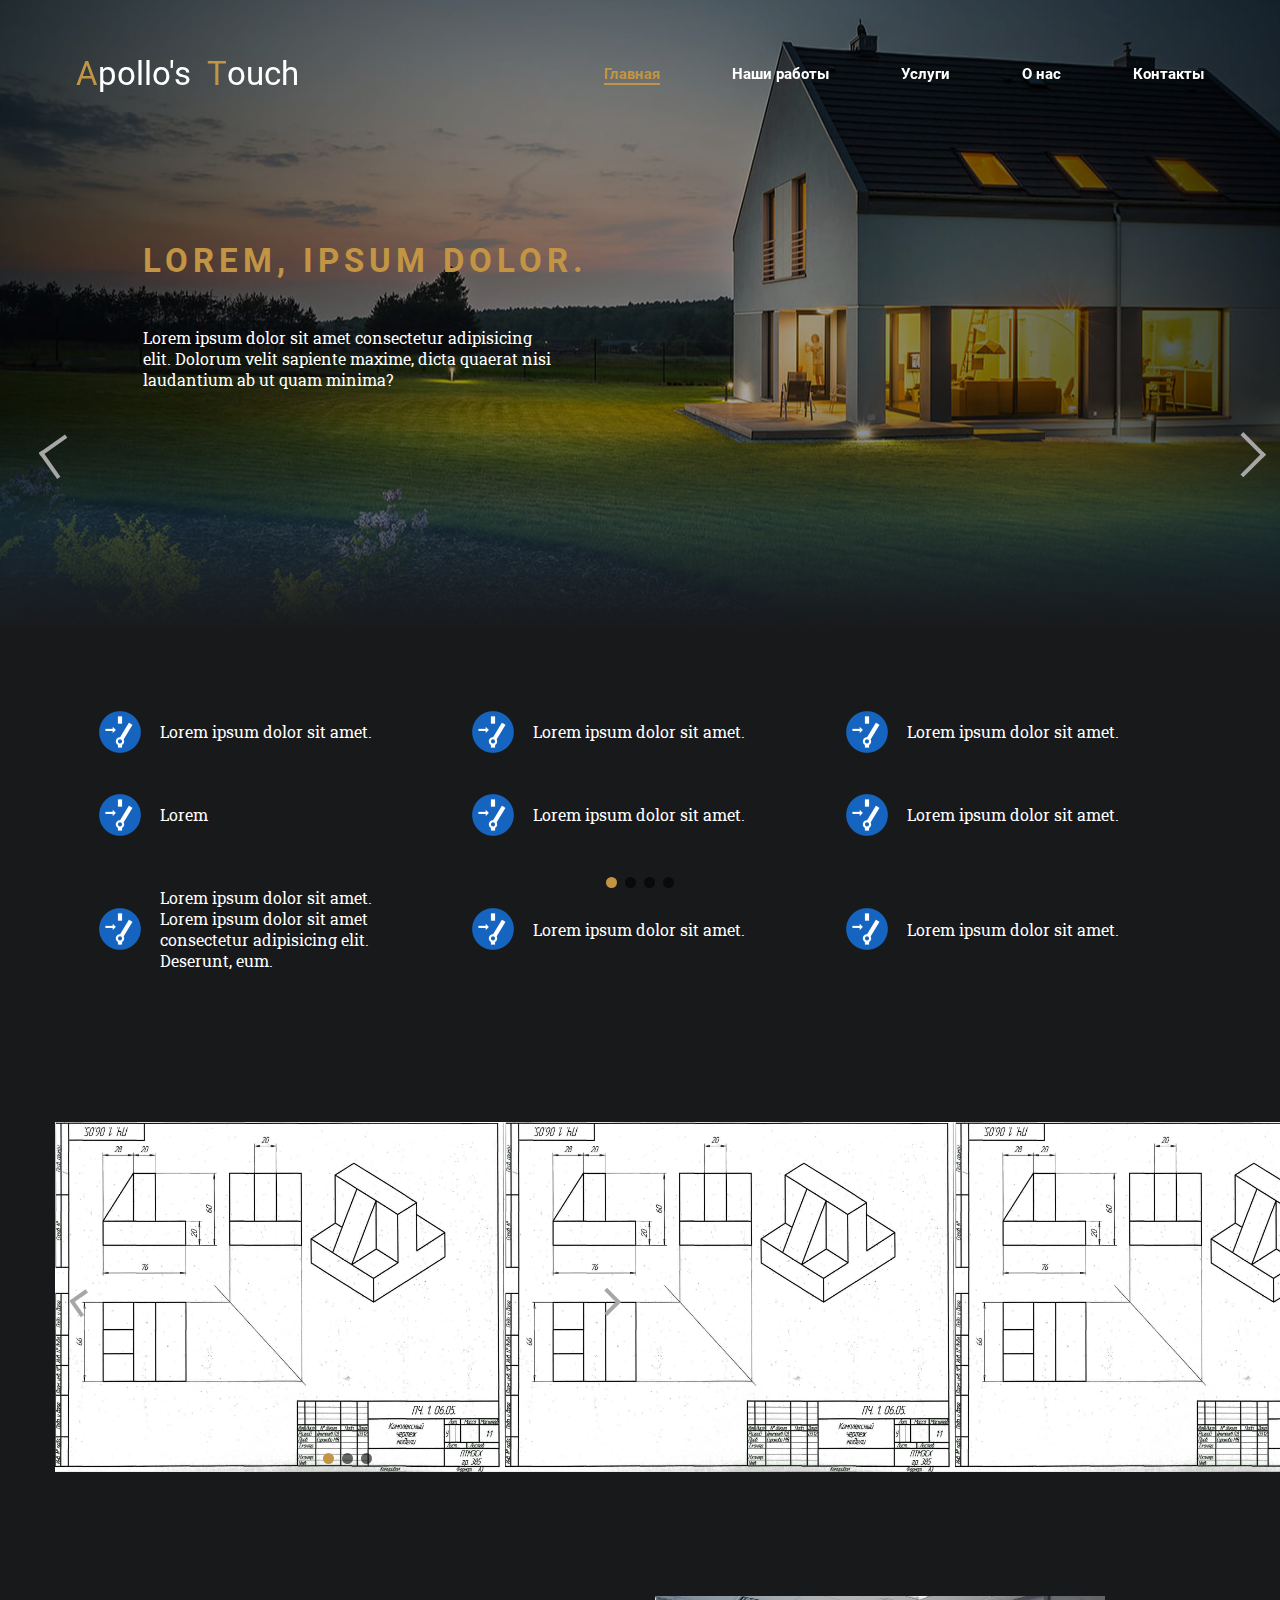
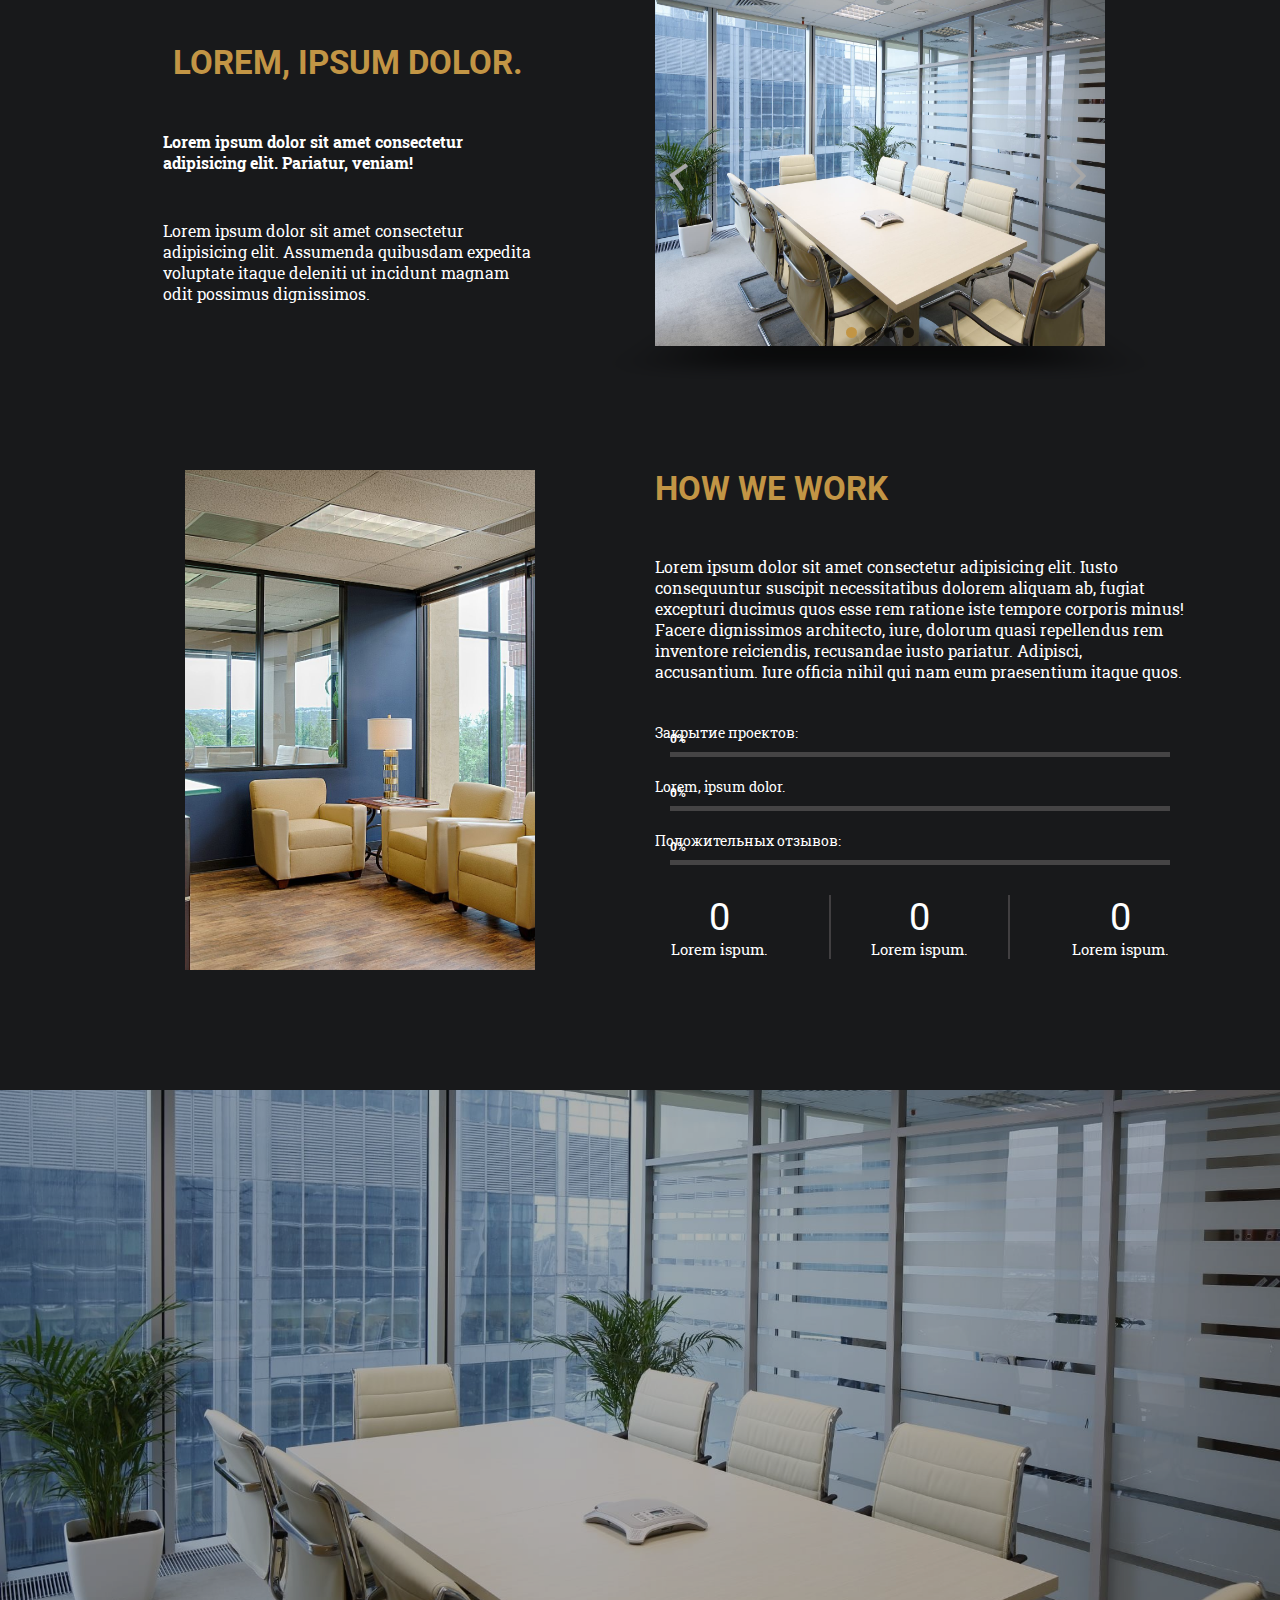
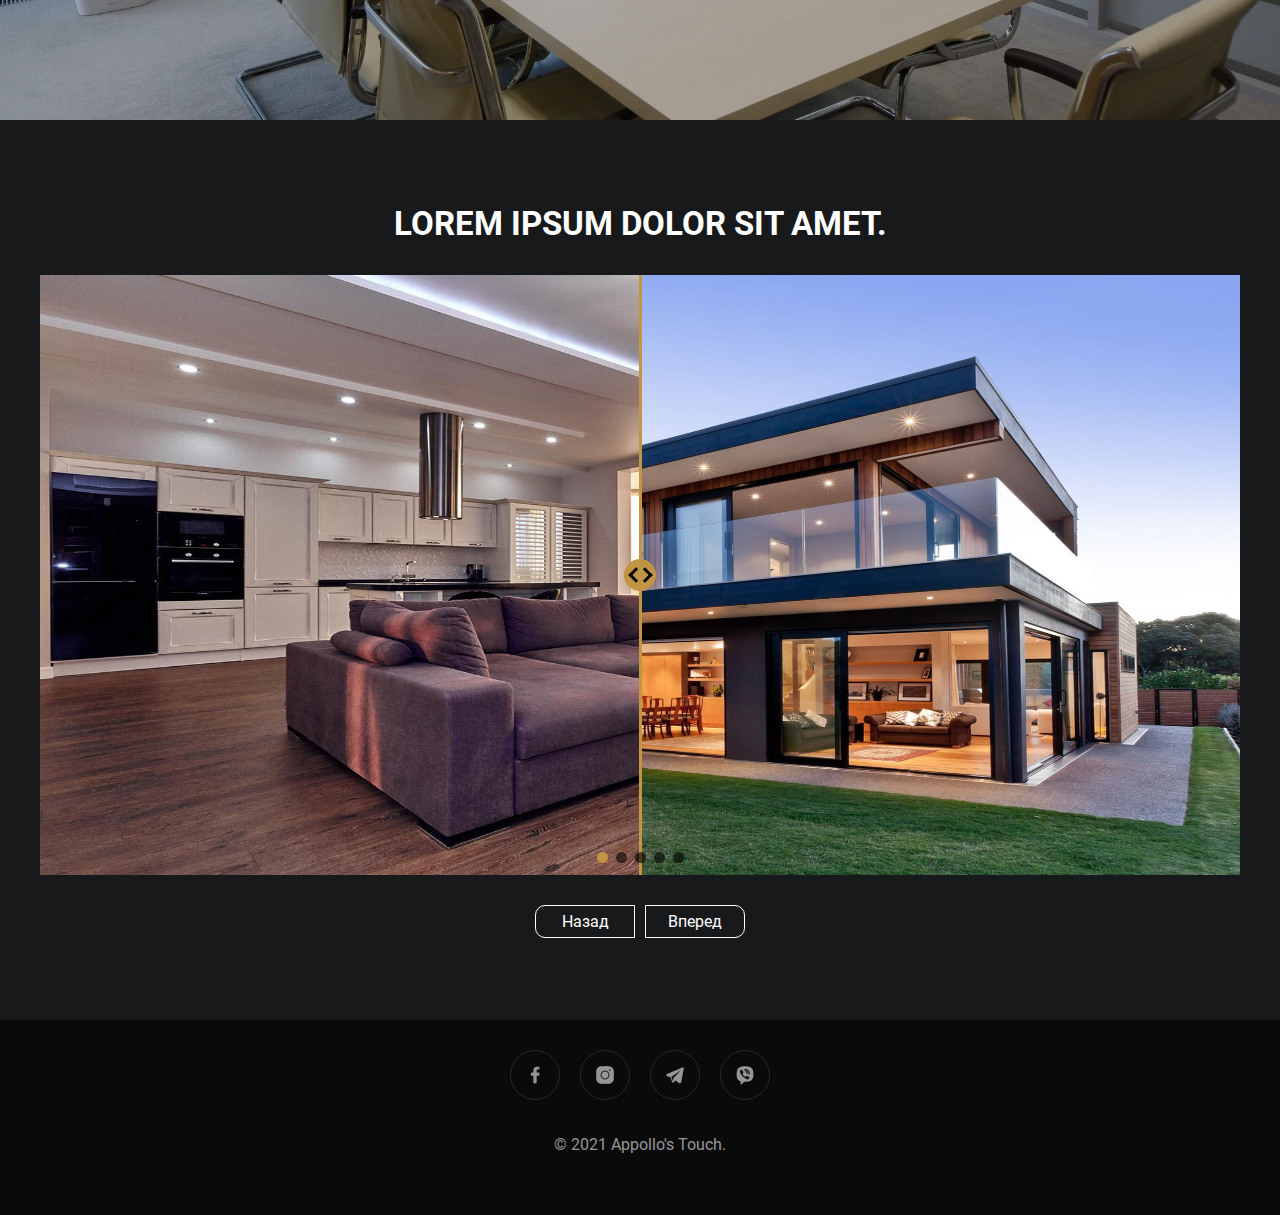
<file: office.html>
<!DOCTYPE html>
<html lang="en">

<head>
    <meta charset="UTF-8">
    <meta http-equiv="X-UA-Compatible" content="IE=edge">
    <meta name="viewport" content="width=device-width, initial-scale=1.0">
    <title>Document</title>
    <link href="styles/style.css" rel="stylesheet">
</head>
<link rel="stylesheet" href="https://unpkg.com/swiper/swiper-bundle.min.css" />

<body>


    <header class="header">
        <div class="header__wrapper">
            <div class="header__element_left-side header__element">
                <div class="logo">
                    <span class="primary-color">A</span>pollo's
                    <span class="primary-color ml-1">T</span>ouch
                </div>
            </div>
            <div class="header__element_center-side header__element">

            </div>
            <div class="header__navigation">
                <h6><a href="/" class="header__nav-item header__nav-item_active">Главная</a></h6>
                <h6><a href="/portfolio" class="header__nav-item">Наши работы</a></h6>
                <h6><a href="/services" class="header__nav-item">Услуги</a></h6>
                <h6><a href="/about-us" class="header__nav-item">О нас</a></h6>
                <h6><a href="/contacts" class="header__nav-item">Контакты</a></h6>
            </div>
            <div class="header__burger-menu">
                <div class="top-line"></div>
                <div class="middle-line"></div>
                <div class="bottom-line"></div>
            </div>
        </div>
    </header>

    <section class="preview-works">
        <div class="preview-works__wrapper">
            <h3 class="title">Lorem, ipsum dolor.</h3>
            <p class="text">Lorem ipsum dolor sit amet consectetur adipisicing elit. Dolorum velit sapiente maxime,
                dicta quaerat nisi laudantium ab ut quam minima?</p>
        </div>
    </section>

    <section class="works-info">
        <div class="works-info__wrapper">
            <div class="container">
                <div class="col-4">
                    <img src="/imgs/icons/icons8-disconnect-before-repair-50.png" alt="">
                    <p class="text">Lorem ipsum dolor sit amet.</p>
                </div>
                <div class="col-4">
                    <img src="/imgs/icons/icons8-disconnect-before-repair-50.png" alt="">
                    <p class="text">Lorem ipsum dolor sit amet.</p>
                </div>
                <div class="col-4">
                    <img src="/imgs/icons/icons8-disconnect-before-repair-50.png" alt="">
                    <p class="text">Lorem ipsum dolor sit amet.</p>
                </div>
            </div>
            <div class="container">
                <div class="col-4">
                    <img src="/imgs/icons/icons8-disconnect-before-repair-50.png" alt="">
                    <p class="text">Lorem</p>
                </div>
                <div class="col-4">
                    <img src="/imgs/icons/icons8-disconnect-before-repair-50.png" alt="">
                    <p class="text">Lorem ipsum dolor sit amet.</p>
                </div>
                <div class="col-4">
                    <img src="/imgs/icons/icons8-disconnect-before-repair-50.png" alt="">
                    <p class="text">Lorem ipsum dolor sit amet.</p>
                </div>
            </div>
            <div class="container">
                <div class="col-4">
                    <img src="/imgs/icons/icons8-disconnect-before-repair-50.png" alt="">
                    <p class="text">Lorem ipsum dolor sit amet. Lorem ipsum dolor sit amet consectetur adipisicing elit.
                        Deserunt, eum.</p>
                </div>
                <div class="col-4">
                    <img src="/imgs/icons/icons8-disconnect-before-repair-50.png" alt="">
                    <p class="text">Lorem ipsum dolor sit amet.</p>
                </div>
                <div class="col-4">
                    <img src="/imgs/icons/icons8-disconnect-before-repair-50.png" alt="">
                    <p class="text">Lorem ipsum dolor sit amet.</p>
                </div>
            </div>
        </div>

        <div class="schemes-preview">
            <div class="container">
                <div class="col-6 schemes-preview__left">
                    <div class="swiper-container schemes-swiper">
                        <div class="swiper-wrapper">
                            <div class="swiper-slide">
                                <img src="/imgs/our-work/office/kakie-chertezhi-byvajut.jpeg" alt="" class="img">
                            </div>
                            <div class="swiper-slide">
                                <img src="/imgs/our-work/office/kakie-chertezhi-byvajut.jpeg" alt="" class="img">
                            </div>
                            <div class="swiper-slide">
                                <img src="/imgs/our-work/office/kakie-chertezhi-byvajut.jpeg" alt="" class="img">
                            </div>
                        </div>

                        <div class="schemes-swiper-button-next swiper-right-arrow"></div>
                        <div class="schemes-swiper-button-prev swiper-left-arrow"></div>
                        <div class="schemes-swiper-pagination swiper-pagination"></div>
                    </div>
                </div>
                <div class="col-6">
                    <h3 class="title">Lorem, ipsum dolor.</h3>
                    <p class="weight-text">Lorem ipsum dolor sit amet consectetur adipisicing elit. Pariatur, veniam!
                    </p>
                    <p class="text">Lorem ipsum dolor sit amet consectetur adipisicing elit. Assumenda quibusdam
                        expedita
                        voluptate itaque deleniti ut incidunt magnam odit possimus dignissimos.</p>
                </div>
            </div>
        </div>
        <div class="schemes-preview schemes-3d-preview">
            <div class="container">
                <div class="col-6 schemes-preview__left">
                    <div class="swiper-container schemes-3d-swiper">
                        <div class="swiper-wrapper">
                            <div class="swiper-slide">
                                <img src="/imgs/our-work/office/ktt7ybbqsmwnrvt06yrg.jpg" alt="" class="img">
                            </div>
                            <div class="swiper-slide">
                                <img src="/imgs/our-work/office/e192f449b20f45c816f454367578ab4f.jpg" alt=""
                                    class="img">
                            </div>
                            <div class="swiper-slide">
                                <img src="/imgs/our-work/office/img_0002120.jpg" alt="" class="img">
                            </div>
                            <div class="swiper-slide">
                                <img src="/imgs/our-work/office/abd-otp-33.jpg" alt="" class="img">
                            </div>
                        </div>

                        <div class="schemes-3d-swiper-button-next swiper-right-arrow"></div>
                        <div class="schemes-3d-swiper-button-prev swiper-left-arrow"></div>
                        <div class="schemes-3d-swiper-pagination swiper-pagination"></div>
                    </div>
                </div>
                <div class="col-6 centering flex-column">
                    <h3 class="title">Lorem, ipsum dolor.</h3>
                    <p class="weight-text">Lorem ipsum dolor sit amet consectetur adipisicing elit. Pariatur, veniam!
                    </p>
                    <p class="text">Lorem ipsum dolor sit amet consectetur adipisicing elit. Assumenda quibusdam
                        expedita
                        voluptate itaque deleniti ut incidunt magnam odit possimus dignissimos.</p>
                </div>
            </div>
        </div>

        <div class="about-schemes">
            <div class="container">
                <div class="col-6 about-schemes__left">
                    <img src="/imgs/our-work/office/e192f449b20f45c816f454367578ab4f.jpg" alt="" class="img">
                </div>
                <div class="col-6">
                    <h3 class="title">How we work</h3>
                    <p class="text">Lorem ipsum dolor sit amet consectetur adipisicing elit. Iusto consequuntur
                        suscipit necessitatibus dolorem aliquam ab, fugiat excepturi ducimus quos esse rem ratione iste
                        tempore corporis minus! Facere dignissimos architecto, iure, dolorum quasi repellendus rem
                        inventore reiciendis, recusandae iusto pariatur. Adipisci, accusantium. Iure officia nihil qui
                        nam eum praesentium itaque quos.</p>
                    <div class="our-skills">
                        <div class="our-skills__wrapper">
                            <div class="progress-bar">
                                <div class="progress-bar__wrapper">
                                    <div class="progress-bar__item">
                                        <div class="progress-bar__label">Закрытие проектов:</div>
                                        <div class="progress-bar__interval">
                                            <div class="progress-bar__interval_disable" au-progress-bar="1">
                                                <span class="progress-bar__value" au-progress-value="1" data-progress-value="93%">0%</span>
                                            </div>
                                        </div>
                                    </div>
                                    <div class="progress-bar__item">
                                        <div class="progress-bar__label">Lorem, ipsum dolor.</div>
                                        <div class="progress-bar__interval">
                                            <div class="progress-bar__interval_disable" au-progress-bar="2">
                                                <span class="progress-bar__value" au-progress-value="2" data-progress-value="78%">0%</span>
                                            </div>
                                        </div>
                                    </div>
                                    <div class="progress-bar__item">
                                        <div class="progress-bar__label">Положительных отзывов:</div>
                                        <div class="progress-bar__interval">
                                            <div class="progress-bar__interval_disable" au-progress-bar="3">
                                                <span class="progress-bar__value" au-progress-value="3" data-progress-value="85%">0%</span>
                                            </div>
                                        </div>
                                    </div>
                                </div>
                            </div>
                        </div>
                    </div>
                    <div class="d-flex justify-around">
                        <div class="d-flex flex-column">
                            <span class="big-num single-progress-value" data-single-value="321">0</span>
                            <span class="sup-num">Lorem ispum.</span>
                        </div>
                        <div class="d-flex flex-column about-schemes__element_center-border">
                            <span class="big-num single-progress-value" data-single-value="531">0</span>
                            <span class="sup-num">Lorem ispum.</span>
                        </div>
                        <div class="d-flex flex-column">
                            <span class="big-num single-progress-value" data-single-value="724">0</span>
                            <span class="sup-num">Lorem ispum.</span>
                        </div>
                    </div>
                </div>
            </div>
        </div>
    </section>

    <section class="works-examples">
        <div class="swiper-container swiper-works-emaples">
            <div class="swiper-wrapper">
                <div class="swiper-slide">
                    <img src="/imgs/our-work/office/ktt7ybbqsmwnrvt06yrg.jpg" alt="" class="img">
                </div>
                <div class="swiper-slide">
                    <img src="/imgs/our-work/office/ktt7ybbqsmwnrvt06yrg.jpg" alt="" class="img">
                </div>
                <div class="swiper-slide">
                    <img src="/imgs/our-work/office/ktt7ybbqsmwnrvt06yrg.jpg" alt="" class="img">
                </div>
                <div class="swiper-slide">
                    <img src="/imgs/our-work/office/ktt7ybbqsmwnrvt06yrg.jpg" alt="" class="img">
                </div>
            </div>

            <div class="examples-swiper-button-next swiper-right-arrow "></div>
            <div class="examples-swiper-button-prev swiper-left-arrow"></div>
            <div class="exmaples-swiper-pagination swiper-pagination"></div>
        </div>
    </section>

    <section class="img-comp">
        <div class="img-comp__wrapper">
            <h3 class="title text-center">Lorem ipsum dolor sit amet.</h3>
            <div class="img-comp__container swiper-container">
                <div class="swiper-wrapper">
                    <div class="swiper-slide">
                        <div class="img-comp__img">
                            <img src="/imgs/our-work/house.jpg" alt="" class="img">
                        </div>
                        <div class="img-comp__img img-comp__overlay">
                            <img src="/imgs/our-work/apartaments.jpeg" alt="" class="img">
                        </div>
                    </div>
                    <div class="swiper-slide">
                        <div class="img-comp__img">
                            <img src="/imgs/our-work/house.jpg" alt="" class="img">
                        </div>
                        <div class="img-comp__img img-comp__overlay">
                            <img src="/imgs/our-work/apartaments.jpeg" alt="" class="img">
                        </div>
                    </div>
                    <div class="swiper-slide">
                        <div class="img-comp__img">
                            <img src="/imgs/our-work/house.jpg" alt="" class="img">
                        </div>
                        <div class="img-comp__img img-comp__overlay">
                            <img src="/imgs/our-work/apartaments.jpeg" alt="" class="img">
                        </div>
                    </div>
                    <div class="swiper-slide">
                        <div class="img-comp__img">
                            <img src="/imgs/our-work/house.jpg" alt="" class="img">
                        </div>
                        <div class="img-comp__img img-comp__overlay">
                            <img src="/imgs/our-work/apartaments.jpeg" alt="" class="img">
                        </div>
                    </div>
                    <div class="swiper-slide">
                        <div class="img-comp__img">
                            <img src="/imgs/our-work/house.jpg" alt="" class="img">
                        </div>
                        <div class="img-comp__img img-comp__overlay">
                            <img src="/imgs/our-work/apartaments.jpeg" alt="" class="img">
                        </div>
                    </div>
                </div>

                <div class="swiper-pagination img-comp__pagination"></div>
            </div>

            <div class="container">
                <div class="img-comp__prev">
                    <div class="single-form__submit">Назад</div>
                </div>
                <div class="img-comp__next">
                    <div class="single-form__submit">Вперед</div>
                </div>
            </div>
        </div>
    </section>

    <footer>
        <div class="footer__wrapper bottom-bar">
            <div class="footer__element_top">
                <a href="" target="_blank" class="footer__icon-wrapper">
                    <img src="/imgs/footer/icons8-facebook-f-20.png" alt="" class="footer__social-icon">
                </a>
                <a href="" target="_blank" class="footer__icon-wrapper">
                    <img src="/imgs/footer/icons8-instagram-20 (2).png" alt="" class="footer__social-icon">
                </a>
                <a href="" target="_blank" class="footer__icon-wrapper">
                    <img src="/imgs/footer/icons8-telegram-app-20 (5).png" alt="" class="footer__social-icon">
                </a>
                <a href="" target="_blank" class="footer__icon-wrapper">
                    <img src="/imgs/footer/icons8-viber-20 (4).png" alt="" class="footer__social-icon">
                </a>
            </div>
            <div class="footer__element_bottom">
                <p class="footer__text">
                    © 2021 Appollo's Touch.
                </p>
            </div>
        </div>
    </footer>



    <script src="./js/header-scroll.js"></script>
    <script src="https://unpkg.com/swiper/swiper-bundle.min.js"></script>
    <script src="./js/advantages-swiper.js"></script>
    <script src="/js/steps-progress-swiper.js"></script>
    <script>
        let swiper = new Swiper('.schemes-swiper', {
            loop: true,
            autoplay: {
                delay: 5000,
                disableOnInteraction: false
            },
            navigation: {
                nextEl: '.schemes-swiper-button-next',
                prevEl: '.schemes-swiper-button-prev',
            },
            pagination: {
                el: '.schemes-swiper-pagination'
            },
        });

        let swiper3d = new Swiper('.schemes-3d-swiper', {
            loop: true,
            autoplay: {
                delay: 5000,
                disableOnInteraction: false
            },
            navigation: {
                nextEl: '.schemes-3d-swiper-button-next',
                prevEl: '.schemes-3d-swiper-button-prev',
            },
            pagination: {
                el: '.schemes-3d-swiper-pagination'
            },
            effect: 'cube',
            cubeEffect: {
                shadow: true,
                slideShadows: true,
                shadowOffset: 20,
                shadowScale: 0.94,
            },
            speed: 1200
        });

        let swiperWorks = new Swiper('.swiper-works-emaples', {
            loop: true,
            autoplay: {
                delay: 5000,
                disableOnInteraction: false
            },
            navigation: {
                nextEl: '.examples-swiper-button-next',
                prevEl: '.examples-swiper-button-prev',
            },
            pagination: {
                el: '.exmaples-swiper-pagination'
            },
            speed: 1200
        });
    </script>
    <script>
        let swiperComprasions = new Swiper('.img-comp__container', {
            loop: true,
            cssMode: true,
            mousewheel: false,
            navigation: {
                nextEl: '.img-comp__next',
                prevEl: '.img-comp__prev',
            },
            allowTouchMove: false,
            pagination: {
                el: '.img-comp__pagination',
            },
        });
    </script>
    <script src="/js/comprasions-slider.js"></script>
    <script src="/js/progress-value.js"></script>

</body>

</html>
</file>
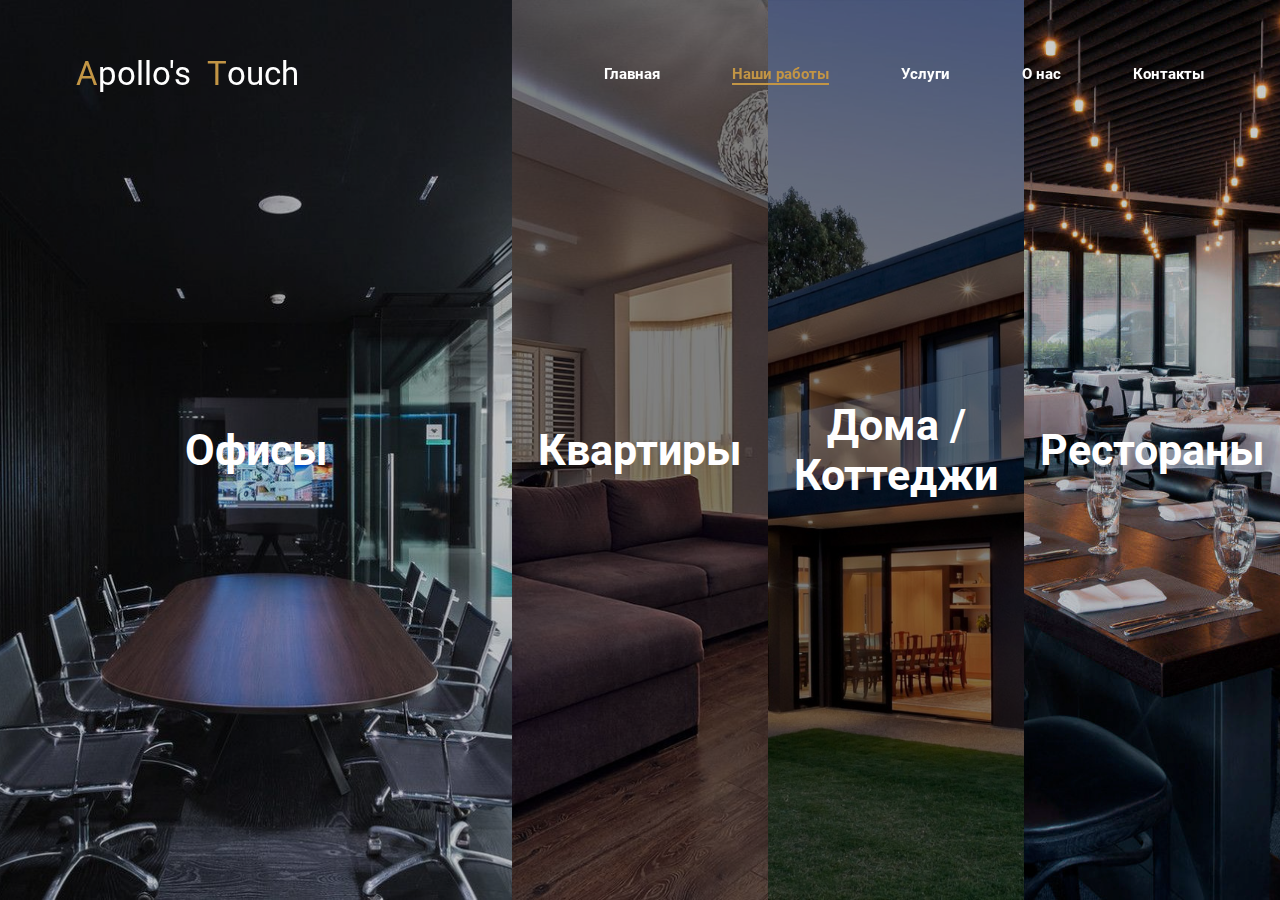
<file: works.html>
<!DOCTYPE html>
<html lang="en">

<head>
    <meta charset="UTF-8">
    <meta http-equiv="X-UA-Compatible" content="IE=edge">
    <meta name="viewport" content="width=device-width, initial-scale=1.0">
    <title>Document</title>
    <link href="styles/style.css" rel="stylesheet">
</head>
<link rel="stylesheet" href="https://unpkg.com/swiper/swiper-bundle.min.css" />

<body>


    <header class="header">
        <div class="header__wrapper">
            <div class="header__element_left-side header__element">
                <div class="logo">
                    <span class="primary-color">A</span>pollo's
                    <span class="primary-color ml-1">T</span>ouch
                </div>
            </div>
            <div class="header__element_center-side header__element">

            </div>
            <div class="header__navigation">
                <h6><a href="/" class="header__nav-item">Главная</a></h6>
                <h6><a href="/portfolio" class="header__nav-item header__nav-item_active">Наши работы</a></h6>
                <h6><a href="/services" class="header__nav-item">Услуги</a></h6>
                <h6><a href="/about-us" class="header__nav-item">О нас</a></h6>
                <h6><a href="/contacts" class="header__nav-item">Контакты</a></h6>
            </div>
        </div>
    </header>

    <section class="category-works">
        <div class="category-works__wrapper">
            <a href="" class="category-works__first-block category-works__element">
                <h3 class="category-works__title">Офисы</h3>
            </a>
            <a href="" class="category-works__second-block category-works__element">
                <h3 class="category-works__title">Квартиры</h3>
            </a>
            <a href="" class="category-works__third-block category-works__element">
                <h3 class="category-works__title">Дома / Коттеджи</h3>
            </a>
            <a href="" class="category-works__fourth-block category-works__element">
                <h3 class="category-works__title">Рестораны</h3>
            </a>
        </div>
    </section>

    <script src="./js/header-scroll.js"></script>
    <script src="/js/progress-value.js"></script>  
</body>

</html>
</file>
<file: styles/style.css>
@font-face{font-family:'Fredoka One';src:url(../fonts/FredokaOne-Regular.ttf)}@font-face{font-family:'Special Elite';src:url(../fonts/SpecialElite-Regular.ttf)}@font-face{font-family:'Poppins';src:url(../fonts/poppins/Poppins-Bold.ttf);font-weight:bold}@font-face{font-family:'Poppins';src:url(../fonts/poppins/Poppins-Medium.ttf);font-weight:normal}@font-face{font-family:'Poppins';src:url(../fonts/poppins/Poppins-Regular.ttf);font-weight:bolder}@font-face{font-family:'Ubuntu';src:url(../fonts/ubuntu/Ubuntu-Bold.ttf);font-weight:bold}@font-face{font-family:'Ubuntu';src:url(../fonts/ubuntu/Ubuntu-Light.ttf);font-weight:lighter}@font-face{font-family:'Ubuntu';src:url(../fonts/ubuntu/Ubuntu-Medium.ttf);font-weight:normal}@font-face{font-family:'Ubuntu';src:url(../fonts/ubuntu/Ubuntu-Regular.ttf);font-weight:bolder}@font-face{font-family:'Roboto';src:url(../fonts/roboto/Roboto-Bold.ttf);font-weight:bold}@font-face{font-family:'Roboto';src:url(../fonts/roboto/Roboto-Light.ttf);font-weight:lighter}@font-face{font-family:'Roboto';src:url(../fonts/roboto/Roboto-Medium.ttf);font-weight:normal}@font-face{font-family:'Roboto';src:url(../fonts/roboto/Roboto-Regular.ttf);font-weight:bolder}@font-face{font-family:'Roboto_Slab';src:url(../fonts/roboto_slab/Robotoslabbold.ttf);font-weight:bold}@font-face{font-family:'Roboto_Slab';src:url(../fonts/roboto_slab/Robotoslablight.ttf);font-weight:lighter}@font-face{font-family:'Roboto_Slab';src:url(../fonts/roboto_slab/Robotoslabmedium.ttf);font-weight:normal}@font-face{font-family:'Roboto_Slab';src:url(../fonts/roboto_slab/Robotoslabregular.ttf);font-weight:bolder}@font-face{font-family:'Lato';src:url(../fonts/lato/Lato-Bold.ttf);font-weight:bold}@font-face{font-family:'Lato';src:url(../fonts/lato/Lato-Light.ttf);font-weight:lighter}@font-face{font-family:'Lato';src:url(../fonts/lato/Lato-Black.ttf);font-weight:normal}@font-face{font-family:'Lato';src:url(../fonts/lato/Lato-Regular.ttf);font-weight:bolder}@font-face{font-family:'Bookman';src:url(../fonts/BOOKOS.TTF)}:root{--primary-text-color: black;--goden-color: #C29545;--darkness-color: #18191b;--white-color: #FFF;--black-color: #000;--ash-color: #252525;--title-font: 'Roboto';--text-font: 'Roboto_Slab';--title-block-color: #FFF;--light-text-color: #DDD;--text-color: #FFF;--header-text-color: #FFF;--header-fixed-bcolor: #18191b;--bot-bar-text-size: 12px;--pp-text-color: #FFF;--main-block-width: 1140px;--default-padding: 15px}body,html{margin:0;padding:0}*{-webkit-box-sizing:border-box;box-sizing:border-box}h1,h2,h3,h4,h5,h6{font-family:var(--title-font)}p{font-family:var(--text-font)}a{text-decoration:none}.d-flex{display:-webkit-box;display:-ms-flexbox;display:flex}.text{color:#FFF;font-family:var(--text-font);padding:15px}.text-center{text-align:center}.text-right{text-align:right}.title{padding:0 15px}h6.title{font-size:16px;color:#FFF;margin:0}h5.title{font-size:20px;font-weight:700}h4.title{color:#FFF;font-size:20px;font-weight:700}h3.title{font-size:calc(20px + 1vw);color:var(--title-block-color);text-transform:uppercase}h2.title{position:relative;color:var(--pp-text-color);text-transform:uppercase;font-size:calc(30px + 1vw)}.sub-title{color:#FFF;max-width:700px;padding:10px;margin:0}.wh-color{color:#FFF}.black-color{color:var(--black-color)}.primary-button{display:block;max-width:175px;background-color:var(--goden-color);-webkit-transition:350ms;transition:350ms}.primary-button:hover{cursor:pointer;-webkit-box-shadow:inset 0 0px 10px #422c0f;box-shadow:inset 0 0px 10px #422c0f}.primary-button__text{color:var(--white-color);text-align:center;font-weight:700;padding:15px}.primary-color{color:var(--goden-color)}.primary-submit{width:70%;margin:5px auto;background-color:var(--goden-color);border:none;color:#fff;font-size:14px;line-height:14px;text-transform:uppercase;padding:15px 30px 15px 31px;letter-spacing:0.7px;-webkit-transition:all ease 0.50s;transition:all ease 0.50s;display:inline-block;text-decoration:none;font-weight:700;cursor:pointer}.circle-button{padding:0 40px;margin:20px auto;border-radius:50px;background-color:var(--white-color);cursor:pointer}.circle-button__text{font-family:var(--title-font);font-size:16px;font-weight:600}.m-auto{margin:0 auto}.ml-1{margin-left:1rem}.m-standart{margin:30px auto}.button-animation__shine{position:relative;overflow:hidden}.button-animation__shine:before{content:'';position:absolute;top:0;left:0;width:1.5em;height:100%;background-color:rgba(255,255,255,0.6);-webkit-transform:translateX(-4em) skewX(-45deg);transform:translateX(-4em) skewX(-45deg);-webkit-animation:move-light 4.7s infinite 3s;animation:move-light 4.7s infinite 3s;-webkit-animation-delay:2s;animation-delay:2s}.button-animation__shine .primary-button__text{padding:0}@-webkit-keyframes move-light{0%{-webkit-transform:translateX(-4em) skewX(-45deg);transform:translateX(-4em) skewX(-45deg)}60%{-webkit-transform:translateX(15em) skewX(-45deg);transform:translateX(15em) skewX(-45deg)}100%{-webkit-transform:translateX(15em) skewX(-45deg);transform:translateX(15em) skewX(-45deg)}}@keyframes move-light{0%{-webkit-transform:translateX(-4em) skewX(-45deg);transform:translateX(-4em) skewX(-45deg)}60%{-webkit-transform:translateX(15em) skewX(-45deg);transform:translateX(15em) skewX(-45deg)}100%{-webkit-transform:translateX(15em) skewX(-45deg);transform:translateX(15em) skewX(-45deg)}}.separator{position:relative;margin:20px auto;width:5px;height:5px;border-radius:100%;background-color:var(--goden-color)}.separator::after,.separator::before{content:'';position:absolute;top:calc(50% - 0.5px);width:300px;height:1px;background-color:rgba(255,255,255,0.1)}.separator::after{right:25px}.separator::before{left:25px}html .half-separator::after,html .half-separator::before{width:150px}.social-icons__wrapper{display:-webkit-box;display:-ms-flexbox;display:flex;-webkit-box-pack:center;-ms-flex-pack:center;justify-content:center;margin-top:10px}.social-icons__item{width:20px;height:20px;padding:5px;-webkit-box-sizing:unset;box-sizing:unset;-webkit-transition:250ms;transition:250ms}.social-icons__item:hover{background:#FFF}.bottom-bar{font-size:var(--bot-bar-text-size)}.container{display:-webkit-box;display:-ms-flexbox;display:flex}.centering{display:-webkit-box;display:-ms-flexbox;display:flex;-webkit-box-align:center;-ms-flex-align:center;align-items:center;-webkit-box-pack:center;-ms-flex-pack:center;justify-content:center}.justify-center{-webkit-box-pack:center;-ms-flex-pack:center;justify-content:center}.justify-around{-ms-flex-pack:distribute;justify-content:space-around}.flex-column{-webkit-box-orient:vertical;-webkit-box-direction:normal;-ms-flex-direction:column;flex-direction:column}.col-8{-webkit-box-flex:0;-ms-flex:0 1 66.66666%;flex:0 1 66.66666%}.col-6{-webkit-box-flex:0;-ms-flex:0 1 50%;flex:0 1 50%}.col-4{-webkit-box-flex:0;-ms-flex:0 1 100%;flex:0 1 100%}.col-3{-webkit-box-flex:0;-ms-flex:0 1 25%;flex:0 1 25%}.advantages-text{color:var(--text-color);text-align:center}.weight-text{font-weight:700;padding:0 15px}.swiper-left-arrow,.swiper-right-arrow{position:absolute;top:50%;width:20px;height:20px;border-top:4px solid #a7a7a7;border-right:4px solid #a7a7a7;z-index:5}.swiper-left-arrow:hover,.swiper-right-arrow:hover{cursor:pointer;border-top:4px solid #18191B;border-right:4px solid #18191B}.swiper-left-arrow{-webkit-transform:rotate(-125deg) translateY(50%);transform:rotate(-125deg) translateY(50%);right:calc(100% - 30px)}.swiper-right-arrow{-webkit-transform:rotate(45deg) translateY(-50%);transform:rotate(45deg) translateY(-50%);left:calc(100% - 50px)}.big-num{font-size:calc(25px + 1vw);font-family:var(--title-font);color:var(--text-color);text-align:center}.sup-num{font-size:15px;font-family:var(--text-font);color:var(--text-color);text-align:center}.text-advantages{color:#999;padding:0 15px;min-height:305px}.text-advantage{position:relative;padding:0 15px;left:15px}.text-advantage::after{content:'';position:absolute;width:20px;height:20px;top:50%;left:-10px;background:url(/imgs/icons/icons8-plus-20.png);-webkit-transform:translateY(-50%);transform:translateY(-50%)}.img-comp{display:-webkit-box;display:-ms-flexbox;display:flex;-webkit-box-orient:vertical;-webkit-box-direction:normal;-ms-flex-direction:column;flex-direction:column;-webkit-box-align:center;-ms-flex-align:center;align-items:center;-webkit-box-pack:center;-ms-flex-pack:center;justify-content:center;min-height:100vh;background:var(--darkness-color)}.img-comp__wrapper{width:100%}.img-comp__slider_inner{position:absolute;top:50%;left:50%;width:32px;height:32px;background:var(--goden-color);border-radius:100%;-webkit-transform:translate(-50%, -50%);transform:translate(-50%, -50%);-webkit-transition:300ms;transition:300ms}.img-comp__slider_inner:hover{background:#FFF;cursor:pointer}.img-comp__slider_inner::after,.img-comp__slider_inner::before{content:'';position:absolute;top:50%;width:8px;height:8px;border-left:3px black solid;border-bottom:3px black solid}.img-comp__slider_inner::after{right:20px;-webkit-transform:translate(50%, -50%) rotate(45deg);transform:translate(50%, -50%) rotate(45deg)}.img-comp__slider_inner::before{left:10px;-webkit-transform:translate(50%, -50%) rotate(-135deg);transform:translate(50%, -50%) rotate(-135deg)}.img-comp__container{position:relative;max-width:1200px;width:100%;height:600px;margin:0 auto;overflow:hidden}.img-comp__img{position:absolute;width:auto;height:auto;overflow:hidden}.img-comp__img .img{display:block;position:relative;width:1200px;height:600px;vertical-align:middle}.img-comp__slider{position:absolute;z-index:9;cursor:ew-resize;width:3px;top:0;background-color:var(--goden-color);opacity:1;bottom:0}.img-comp .container{-ms-flex-pack:distribute;justify-content:space-around;max-width:220px;margin:30px auto}.img-comp__prev,.img-comp__next{position:relative;width:100px;text-align:center}.img-comp__prev:focus,.img-comp__next:focus{outline:none}.img-comp__prev .single-form__submit,.img-comp__next .single-form__submit{padding:6px 0}.img-comp__next .single-form__submit{border-top-right-radius:10px;border-bottom-right-radius:10px}.img-comp__next .single-form__submit:hover{border-top-right-radius:10px;border-bottom-right-radius:10px}.img-comp__prev .single-form__submit{border-top-left-radius:10px;border-bottom-left-radius:10px}.img-comp__prev .single-form__submit:hover{border-top-left-radius:10px;border-bottom-left-radius:10px}.swiper-container .swiper-pagination-bullet{width:11px;height:11px;opacity:0.6;background:#000000}.swiper-container .swiper-pagination-bullet-active{background:var(--goden-color);opacity:1}.contact-link{color:var(--text-color);text-decoration:none}.contact-link:hover{cursor:pointer;text-decoration:underline}@media (max-width: 770px){.container{-ms-flex-wrap:wrap;flex-wrap:wrap}.container .col-6{-webkit-box-flex:0;-ms-flex:0 1 100%;flex:0 1 100%}.title{text-align:center}.text{text-align:center}}@media (max-width: 700px){.separator::after,.separator::before{width:200px}}.header{position:fixed;top:40px;width:100%;z-index:10;-webkit-transition:300ms;transition:300ms}.h100{height:100vh;width:100%}.header__element_left-side{display:-webkit-box;display:-ms-flexbox;display:flex;-webkit-box-pack:center;-ms-flex-pack:center;justify-content:center;-webkit-box-align:center;-ms-flex-align:center;align-items:center}.logo{display:-webkit-box;display:-ms-flexbox;display:flex;color:var(--header-text-color);font-size:calc(20px + 1vw);font-family:'Roboto'}.header__wrapper{display:-webkit-box;display:-ms-flexbox;display:flex;-ms-flex-pack:distribute;justify-content:space-around}.header__navigation{display:-webkit-box;display:-ms-flexbox;display:flex;-webkit-box-pack:justify;-ms-flex-pack:justify;justify-content:space-between;max-width:600px;width:100%}.header__nav-item{position:relative;font-size:15px;color:var(--header-text-color);text-decoration:none;font-family:var(--title-font)}.header__nav-item::before{content:'';position:absolute;bottom:-2px;width:0;height:2px;background-color:var(--goden-color);-webkit-transition:450ms ease-out;transition:450ms ease-out}.header__nav-item:hover::before{width:100%}.header__nav-item_active{color:var(--goden-color)}.header__nav-item_active::before{width:100%}.header_fixed{top:0;background:var(--header-fixed-bcolor) !important;-webkit-box-shadow:0 0 5px 3px;box-shadow:0 0 5px 3px}.header__navigation_active{display:-webkit-box !important;display:-ms-flexbox !important;display:flex !important;position:absolute;top:70px;-webkit-box-orient:vertical;-webkit-box-direction:normal;-ms-flex-direction:column;flex-direction:column;background:#262626;max-width:250px;left:0;height:100vw;-webkit-box-pack:start;-ms-flex-pack:start;justify-content:flex-start}.header__navigation_active .header__nav-item{position:relative}.header__navigation_active .header__nav-item::before{content:'';position:relative;width:25px;height:25px;background:url(/imgs/icons/icons8-multiply-25.png)}.header__burger-menu{display:none;position:absolute;width:27px;height:27px;top:23px;right:calc(100% - 75px)}.header__burger-menu .top-line,.header__burger-menu .middle-line,.header__burger-menu .bottom-line{position:relative}.header__burger-menu .top-line{top:0}.header__burger-menu .middle-line{top:calc(50% - 2px)}.header__burger-menu .bottom-line{top:calc(100% - 2px)}.header__burger-menu .top-line::after,.header__burger-menu .middle-line::after,.header__burger-menu .bottom-line::after{content:'';position:absolute;width:27px;height:2px;background-color:#FFF;-webkit-transition:all 200ms ease;transition:all 200ms ease}.header__burger-menu:hover{cursor:pointer}.header__burger-menu:hover .top-line::after{-webkit-transform:translateY(12.5px) rotate(45deg);transform:translateY(12.5px) rotate(45deg)}.header__burger-menu:hover .middle-line::after{opacity:0}.header__burger-menu:hover .bottom-line::after{-webkit-transform:translateY(-12.5px) rotate(-45deg);transform:translateY(-12.5px) rotate(-45deg)}.header__burger-menu:hover .mobile-nav-menu{width:238px !important}@media (max-width: 900px){.header{display:-webkit-box;display:-ms-flexbox;display:flex;-webkit-box-pack:center;-ms-flex-pack:center;justify-content:center;top:0;height:70px;background:rgba(24,25,27,0.5)}.header .header__navigation{display:none}.header__wrapper{-webkit-box-pack:center;-ms-flex-pack:center;justify-content:center}.header__burger-menu{display:-webkit-box;display:-ms-flexbox;display:flex}}footer{padding:30px 30px;padding-bottom:45px;min-height:50px;background:#0A0A0A}.footer__wrapper{display:-webkit-box;display:-ms-flexbox;display:flex;-webkit-box-orient:vertical;-webkit-box-direction:normal;-ms-flex-direction:column;flex-direction:column;-webkit-box-align:center;-ms-flex-align:center;align-items:center;-webkit-box-pack:justify;-ms-flex-pack:justify;justify-content:space-between;height:120px}.footer__element_top{display:-webkit-box;display:-ms-flexbox;display:flex;-webkit-box-pack:justify;-ms-flex-pack:justify;justify-content:space-between;max-width:260px;width:100%}.footer__icon-wrapper{display:-webkit-box;display:-ms-flexbox;display:flex;-webkit-box-pack:center;-ms-flex-pack:center;justify-content:center;-webkit-box-align:center;-ms-flex-align:center;align-items:center;width:50px;height:50px;border:1px #262626 solid;border-radius:100%;-webkit-transition:350ms;transition:350ms}.footer__icon-wrapper:hover{cursor:pointer;border:1px #FFF solid}.footer__text{margin-top:20px;color:#969696;font-size:16px;font-family:var(--title-font)}.contact-form{display:-webkit-box;display:-ms-flexbox;display:flex;-webkit-box-pack:center;-ms-flex-pack:center;justify-content:center;-webkit-box-align:center;-ms-flex-align:center;align-items:center;position:relative}.contact-form__wrapper{width:100%;padding:0 70px;z-index:2}.contact-form__body{display:-webkit-box;display:-ms-flexbox;display:flex;padding:15px}.contact-form__element{-webkit-box-flex:0;-ms-flex:0 1 50%;flex:0 1 50%}.contact-form__body_left{display:-webkit-box;display:-ms-flexbox;display:flex;-webkit-box-orient:vertical;-webkit-box-direction:normal;-ms-flex-direction:column;flex-direction:column;-webkit-box-align:center;-ms-flex-align:center;align-items:center}.contact__item{color:#FFF;margin-bottom:15px;font-family:var(--title-font)}.contact-form__item{display:-webkit-box;display:-ms-flexbox;display:flex;-webkit-box-orient:vertical;-webkit-box-direction:normal;-ms-flex-direction:column;flex-direction:column}.contact-form__name{color:rgba(255,255,255,0.5)}.contact-form__input,.contact-form__textarea{display:block;width:100%;padding:0 15px;margin:10px 0 15px;border:2px solid transparent;line-height:40px;color:white;background:rgba(255,255,255,0.2);font-family:var(--title-font);-webkit-box-sizing:border-box;box-sizing:border-box}.contact-form__input:focus,.contact-form__textarea:focus{outline:none;border-color:var(--goden-color)}.contact-form__item .contact-form__textarea{padding-top:5px;padding-bottom:5px;line-height:20px;resize:none}.contacts-us__label-item{max-width:35px;width:100%}.contacts-us__item{width:100%;padding:5px 0;border-bottom:1px solid rgba(255,255,255,0.2)}.contacts-us__item span{font-weight:700;font-family:var(--title-font);font-size:16px}.contacts-us__link{font-family:var(--title-font);color:var(--text-color);text-align:left;margin-left:20px}.contacts-us__link:hover{text-decoration:underline}.contact-form__submit{width:150px;color:#FFF;padding:15px;background:var(--darkness-color);outline:none;border:1px #FFF solid;margin:5px auto;-webkit-transition:350ms;transition:350ms}.contact-form__submit:hover{cursor:pointer;border-radius:5px;background-color:var(--darkness-color);-webkit-box-shadow:0 0 5px 1px var(--goden-color);box-shadow:0 0 5px 1px var(--goden-color);border:1px transparent solid}textarea.contact-form__input{max-height:165px}.single-form{height:100px}.single-form__item{display:-webkit-box;display:-ms-flexbox;display:flex;-webkit-box-orient:vertical;-webkit-box-direction:normal;-ms-flex-direction:column;flex-direction:column;-webkit-box-pack:justify;-ms-flex-pack:justify;justify-content:space-between;height:100%;padding:15px;max-width:200px;width:100%}.single-form__submit{width:100%;padding:10px 0px;background:var(--darkness-color);outline:none;border:#FFF 1px solid;color:#FFF;font-family:var(--title-font);-webkit-transition:350ms;transition:350ms}.single-form__submit:hover{color:var(--darkness-color);background:#FFF;cursor:pointer;-webkit-box-shadow:0 0 6px 2px var(--goden-color);box-shadow:0 0 6px 2px var(--goden-color);border-radius:2px}.single-form__input{padding:10px 10px;border:none;outline:none;background:transparent;border:1px #FFF solid;color:#FFF}.single-form__input::-webkit-input-placeholder{color:#FFF}.single-form__input:-ms-input-placeholder{color:#FFF}.single-form__input::-ms-input-placeholder{color:#FFF}.single-form__input::placeholder{color:#FFF}.preview{position:relative;width:100%;height:100vh}.preview::before{content:'';position:absolute;top:0;right:0;bottom:0;left:0;z-index:1;background-color:rgba(0,0,0,0.6)}.preview__wrapper{height:100%;overflow:hidden}.video-background{position:relative;top:-30%;left:-150%;height:100%;width:300%}.preview__title{position:relative;color:var(--pp-text-color);text-transform:uppercase;font-size:calc(30px + 1vw)}.preview__text-content{position:absolute;top:50%;right:50%;max-width:1000px;width:100%;-webkit-transform:translate(50%, -55%);transform:translate(50%, -55%);z-index:2;color:var(--pp-text-color)}.preview__text{max-width:600px;margin:0 auto;font-size:calc(16px + 0.5vw)}.typewriter p{color:#fff;font-family:monospace;overflow:hidden;border-right:0.15em solid var(--goden-color);white-space:nowrap;margin:0 auto;letter-spacing:.15em;-webkit-animation:typing 2.5s steps(30, end),blink-caret 0.8s step-end infinite;animation:typing 2.5s steps(30, end),blink-caret 0.8s step-end infinite}@-webkit-keyframes typing{from{width:0}to{width:100%}}@keyframes typing{from{width:0}to{width:100%}}@-webkit-keyframes blink-caret{from, to{border-color:transparent}50%{border-color:var(--goden-color)}}@keyframes blink-caret{from, to{border-color:transparent}50%{border-color:var(--goden-color)}}.video-preview__wrapper{display:-webkit-box;display:-ms-flexbox;display:flex;min-height:80vh;background:var(--ash-color)}.video-preview__wrapper .container{width:100%}.video-preview__left{position:relative;background:url(/imgs/our-work/restaraunt.jpg);background-size:cover}.video-preview__left::after{content:'';position:absolute;top:0;right:0;bottom:0;left:0;background:rgba(0,0,0,0.4)}.video-preview__right{display:-webkit-box;display:-ms-flexbox;display:flex;-webkit-box-orient:vertical;-webkit-box-direction:normal;-ms-flex-direction:column;flex-direction:column;-webkit-box-pack:center;-ms-flex-pack:center;justify-content:center;-webkit-box-align:center;-ms-flex-align:center;align-items:center;padding:0 15px}.video-preview__right .title{max-width:400px;color:var(--goden-color);padding:0;margin-bottom:0}.video-preview__right .primary-button__text{padding:0px 23px}.video-preview__right .separator::before,.video-preview__right .separator::after{width:180px}.video-preview__wrapper_right{display:-webkit-box;display:-ms-flexbox;display:flex;-webkit-box-orient:vertical;-webkit-box-direction:normal;-ms-flex-direction:column;flex-direction:column;-webkit-box-pack:justify;-ms-flex-pack:justify;justify-content:space-between;height:500px}.preview-categories__subtitle{max-width:400px;margin:0 auto;line-height:1.75em;color:#999}.video-preview__button_play{position:relative;top:50%;left:50%;width:80px;height:80px;border:5px var(--goden-color) solid;z-index:2;cursor:pointer;-webkit-transition:300ms;transition:300ms;-webkit-transform:translate(-50%, -50%);transform:translate(-50%, -50%)}.video-preview__button_play:hover{background:var(--goden-color)}.video-preview__button_play::after{content:'';position:absolute;top:50%;left:50%;width:22px;height:22px;background:url(/imgs/icons/icons8-play-22.png);-webkit-transform:translate(-50%, -50%);transform:translate(-50%, -50%)}.video-layout{display:none;-webkit-box-pack:center;-ms-flex-pack:center;justify-content:center;-webkit-box-align:center;-ms-flex-align:center;align-items:center;position:fixed;top:0;right:0;bottom:0;left:0;z-index:9}.video-layout__wrapper{max-width:800px;width:100%;height:500px;z-index:9}.video-layout__bg{position:absolute;top:0;right:0;bottom:0;left:0;background:rgba(0,0,0,0.5);z-index:8}.video-layout__video_active{display:-webkit-box !important;display:-ms-flexbox !important;display:flex !important}@media (max-width: 770px){.video-preview__left{height:500px}.video-preview__right{-webkit-box-ordinal-group:0;-ms-flex-order:-1;order:-1}.video-preview__wrapper_right{-webkit-box-pack:center;-ms-flex-pack:center;justify-content:center}.preview-categories__subtitle{text-align:center}}.advantages{display:-webkit-box;display:-ms-flexbox;display:flex;-webkit-box-pack:center;-ms-flex-pack:center;justify-content:center;-webkit-box-align:center;-ms-flex-align:center;align-items:center;min-height:100vh;background:var(--darkness-color)}.advantages__title{font-size:calc(20px + 1vw);color:var(--title-block-color);text-transform:uppercase}.advantages__body_wrapper{display:-webkit-box;display:-ms-flexbox;display:flex;-webkit-box-pack:justify;-ms-flex-pack:justify;justify-content:space-between;max-width:1300px;padding:var(--default-padding)}.advantages__body_center{position:relative;width:400px;margin:0 70px}.advantages__body_center .swiper-wrapper{height:600px}.advantages__elements_wrapper{display:-webkit-box;display:-ms-flexbox;display:flex;-webkit-box-orient:vertical;-webkit-box-direction:normal;-ms-flex-direction:column;flex-direction:column;-ms-flex-pack:distribute;justify-content:space-around;padding:10px}.advantages__element{position:relative;-webkit-transition:color 0.25s;transition:color 0.25s;cursor:pointer}.advantages__element::before,.advantages__element::after{content:'';position:absolute;border:2px solid transparent;width:0;height:0;-webkit-box-sizing:border-box;box-sizing:border-box}.advantages__element::before{top:0;left:0}.advantages__element::after{bottom:0;right:0}.advantages__element:hover{-webkit-box-shadow:0 0 10px 0px #caa2435c;box-shadow:0 0 10px 0px #caa2435c}.advantages__swiper-slide_active{display:initial !important}.advantages__swiper-slide_active::after,.advantages__swiper-slide_active::before{width:100%;height:100%}.advantages__swiper-slide_active::before{border-top-color:var(--goden-color);border-right-color:var(--goden-color);-webkit-transition:width 1s ease-out,height 1s ease-out 1s;transition:width 1s ease-out,height 1s ease-out 1s}.advantages__swiper-slide_active::after{border-bottom-color:var(--goden-color);border-left-color:var(--goden-color);-webkit-transition:border-color 0s ease-out 2s,width 1s ease-out 2s,height 1s ease-out 3s;transition:border-color 0s ease-out 2s,width 1s ease-out 2s,height 1s ease-out 3s}.advantages__body_left .advantages__element{padding-right:15px}.advantages__body_left .advantages__element .block-title::before{right:-50px}.advantages__body_right .advantages__element{padding-left:15px}.advantages__body_right .advantages__element .block-title::before{left:-50px}.advantages__slide-img{height:100%;width:100%;-o-object-fit:cover;object-fit:cover}.advantages__body .block-title{font-size:18px;text-transform:uppercase}.advantages__body .block-title::before{content:'';position:absolute;top:25px;width:50px;height:50px;background-image:url(/imgs/advantages/icons/icons8-chat-50.png)}.advantages__body .text{color:var(--light-text-color);font-size:14px}.advantages__swiper-container{border-radius:15px;-webkit-box-shadow:0 0 5px 5px black;box-shadow:0 0 5px 5px black}@media (max-width: 1050px){.advantages__body_wrapper{-webkit-box-orient:vertical;-webkit-box-direction:normal;-ms-flex-direction:column;flex-direction:column;-webkit-box-align:center;-ms-flex-align:center;align-items:center}.advantages__body_center{margin:0;-webkit-box-ordinal-group:0;-ms-flex-order:-1;order:-1}.advantages__elements_wrapper{max-width:500px}.advantages__elements_wrapper .block-title{text-align:center}.advantages__elements_wrapper .block-title::before{display:none}.advantages__elements_wrapper .text{text-align:center}.advantages__body .advantages__element{display:none;padding:0}.advantages__body .advantages__element::after,.advantages__body .advantages__element::before{display:none}}@media (max-width: 450px){.advantages__body_center{width:350px}.advantages__body_center .swiper-wrapper{height:450px}}@media (max-width: 400px){.advantages__body_center{width:300px}}@media (max-width: 350px){.advantages__body_center{width:250px}}.service-plan{position:relative;min-height:100vh;background-color:var(--darkness-color);background-attachment:fixed}.service-plan__wrapper{display:-webkit-box;display:-ms-flexbox;display:flex;-webkit-box-orient:vertical;-webkit-box-direction:normal;-ms-flex-direction:column;flex-direction:column;-webkit-box-pack:justify;-ms-flex-pack:justify;justify-content:space-between;min-height:650px;margin:0 auto;padding-bottom:80px;max-width:var(--main-block-width);width:100%;padding:var(--default-padding);z-index:2}.service-plan__header .title{color:#FFF;font-size:calc(20px + 1vw)}.service-plan__body{display:-webkit-box;display:-ms-flexbox;display:flex;-webkit-box-pack:justify;-ms-flex-pack:justify;justify-content:space-between;max-width:1050px;width:100%;margin:0 auto}.service-plan__body .single-form__submit{max-width:150px;text-align:center;margin:40px auto;border-radius:10px}.service-plan__cost{position:relative;font-weight:100;color:#FFF;margin:0;font-size:23px}.service-plan__value{font-size:calc(30px + 2.5vw);color:var(--goden-color)}.service-plan__cost sup{position:relative;top:-10px;font-size:40px;color:var(--goden-color)}.service-plan__pack{display:-webkit-box;display:-ms-flexbox;display:flex;-webkit-box-orient:vertical;-webkit-box-direction:normal;-ms-flex-direction:column;flex-direction:column;max-width:350px;width:100%;cursor:pointer;-webkit-transition:350ms;transition:350ms}.service-plan__pack:hover{-webkit-box-shadow:0 0 5px 5px;box-shadow:0 0 5px 5px}.service-plan__pack_center{border-left:solid 1px #262626;border-right:solid 1px #262626}.service-plan .text{color:#999;line-height:30px;padding:0 10px;margin:30px 0}@media (min-width: 771px){.service-plan .swiper-slide{-ms-flex-negative:1;flex-shrink:1}.service-plan .swiper-container{overflow:visible}}@media (max-width: 770px){.service-plan{display:-webkit-box;display:-ms-flexbox;display:flex;-webkit-box-align:center;-ms-flex-align:center;align-items:center;min-height:80vh}.service-plan .service-plan__body{max-width:unset}.service-plan .service-plan__pack{-webkit-box-align:center;-ms-flex-align:center;align-items:center;margin:6px auto;-webkit-box-shadow:0 0 5px 5px;box-shadow:0 0 5px 5px;max-width:unset}}.preview-categories__wrapper{background:#252525}.preview-categories__wrapper .title{color:var(--goden-color);text-transform:uppercase}.preview-categories__wrapper_left{padding:0 15px;max-width:450px;margin:50px auto}.preview-categories__wrapper_left .separator::after,.preview-categories__wrapper_left .separator::before{width:185px}.preview-categories__wrapper_left .preview-categories__subtitle{color:#ada3a3;border:none}.preview-categories__wrapper_left .text{padding-left:0;padding-right:0}.preview-categories__plus{display:-webkit-box;display:-ms-flexbox;display:flex;-webkit-box-pack:justify;-ms-flex-pack:justify;justify-content:space-between;border-bottom:2px dotted #454545}.preview-categories__plus .text:first-child{position:relative;margin-left:27px;text-transform:uppercase;font-family:var(--title-font)}.preview-categories__plus .text:first-child::after{content:'';position:absolute;left:-27px;width:20px;height:20px;background:url(/imgs/icons/icons8-check-mark-20.png)}.preview-categories__plus .text{margin:5px 0}.preview-categories__wrapper_hover-in{display:-webkit-box;display:-ms-flexbox;display:flex;-webkit-box-orient:vertical;-webkit-box-direction:normal;-ms-flex-direction:column;flex-direction:column;-webkit-box-align:center;-ms-flex-align:center;align-items:center;-webkit-box-pack:center;-ms-flex-pack:center;justify-content:center;position:absolute;top:50%;right:50%;max-width:300px;width:100%;padding:0 20px;-webkit-transform:translate(50%, -50%);transform:translate(50%, -50%);opacity:0;-webkit-transition:450ms ease-in;transition:450ms ease-in}.preview-categories__wrapper_hover-in .title{position:relative;margin:0}.preview-categories__wrapper_hover-in .text{margin:0;text-align:center}.preview-categories__wrapper_right .col-6{position:relative;cursor:pointer}.preview-categories__wrapper_right .col-6::before{content:'';position:absolute;top:0;right:0;bottom:0;left:0;background:rgba(0,0,0,0.5)}.preview-categories__wrapper_right .col-6:hover .preview-categories__title_hover-out{opacity:0}.preview-categories__wrapper_right .col-6:hover .preview-categories__wrapper_hover-in{opacity:1}.preview-categories__wrapper_right .container{height:50%}.preview-categories__wrapper_right .img{width:100%;height:100%;-o-object-fit:cover;object-fit:cover}.preview-categories__wrapper_right .preview-categories__title_hover-out{position:absolute;top:50%;right:50%;max-width:200px;width:100%;-webkit-transform:translate(50%, -50%);transform:translate(50%, -50%);font-size:16px;text-align:center;opacity:1;-webkit-transition:200ms;transition:200ms}.statistics__wrapper{display:-webkit-box;display:-ms-flexbox;display:flex;-webkit-box-orient:vertical;-webkit-box-direction:normal;-ms-flex-direction:column;flex-direction:column;-webkit-box-pack:center;-ms-flex-pack:center;justify-content:center;-webkit-box-align:center;-ms-flex-align:center;align-items:center;min-height:100vh;padding:80px 0;background:var(--ash-color)}.statistics__header .text{max-width:650px}.statistics__body{display:-webkit-box;display:-ms-flexbox;display:flex;-webkit-box-pack:justify;-ms-flex-pack:justify;justify-content:space-between;max-width:1350px;padding:0 15px;margin:0 auto}.statistics__body .title{margin:0;font-family:var(--text-font);font-size:calc(30px + 2vw);text-transform:uppercase}.statistics__body .text{color:#999;text-align:center}.statistics__body .img{display:block;margin:0 auto}.statistics__item{display:-webkit-box;display:-ms-flexbox;display:flex;-webkit-box-orient:vertical;-webkit-box-direction:normal;-ms-flex-direction:column;flex-direction:column;-ms-flex-pack:distribute;justify-content:space-around;max-width:350px;height:350px;padding:0 15px;margin:0 15px;background:#2C2C2C}@media (max-width: 1000px){.statistics__body{-ms-flex-wrap:wrap;flex-wrap:wrap;-webkit-box-pack:center;-ms-flex-pack:center;justify-content:center}.statistics__item{margin:10px 15px}}.category-works{height:100vh;overflow:hidden}.category-works__wrapper{display:-webkit-box;display:-ms-flexbox;display:flex;width:100%;height:100%;overflow:hidden}.category-works__element{display:-webkit-box;display:-ms-flexbox;display:flex;-webkit-box-pack:center;-ms-flex-pack:center;justify-content:center;-webkit-box-align:center;-ms-flex-align:center;align-items:center;position:relative;width:25%;height:100%;-webkit-box-flex:0;-ms-flex:0 1 25%;flex:0 1 25%;background-size:cover;background-position:center;-webkit-transition:350ms;transition:350ms}.category-works__element:hover{width:40%;-webkit-box-flex:0;-ms-flex:0 0 40%;flex:0 0 40%;cursor:pointer}.category-works__element:hover::after{background-color:rgba(0,0,0,0.2)}.category-works__element::after{content:'';position:absolute;top:0;right:0;bottom:0;left:0;background-color:rgba(0,0,0,0.5)}.category-works__first-block{background-image:url(/imgs/our-work/office.jpg)}.category-works__second-block{background-image:url(/imgs/our-work/apartaments.jpeg)}.category-works__third-block{background-image:url(/imgs/our-work/house.jpg)}.category-works__fourth-block{background-image:url(/imgs/our-work/restaraunt.jpg)}.category-works__fourth-block::after{background-color:rgba(0,0,0,0.2)}.category-works__title{font-family:var(--title-font);text-align:center;font-size:calc(30px + 1vw);color:var(--white-color);z-index:2}.preview-screen{height:100vh;width:100%}.preview-screen__wrapper{width:100%;height:100%}.preview-screen__item{display:-webkit-box;display:-ms-flexbox;display:flex;-webkit-box-orient:vertical;-webkit-box-direction:normal;-ms-flex-direction:column;flex-direction:column;-webkit-box-pack:center;-ms-flex-pack:center;justify-content:center;-webkit-box-align:center;-ms-flex-align:center;align-items:center;position:relative;z-index:-2;background-size:cover;background-repeat:no-repeat}.preview-screen__item::after{content:'';position:absolute;top:0;right:0;bottom:0;left:0;background:rgba(0,0,0,0.5);z-index:-1}.preview-screen__item .title{max-width:600px}.preview-screen__item[data-preview="1"]{background:url(/imgs/about-us/preview-1.jpg)}.preview-screen__item[data-preview="2"]{background:url(/imgs/about-us/preview-2.jpg)}.preview-screen__item[data-preview="3"]{background:url(/imgs/about-us/preview-4.jpg);background-position:center}.about-us-info__element_left{width:50%;min-height:110vh;background:var(--darkness-color)}.about-us-info__element_left h2.title{letter-spacing:15px}.about-us-info__element_left .sub-title{color:#bdb7b7}.about-us-info__element_left .single-form__submit{margin-top:15px}.about-us-ifno__element-wrapper_left{max-width:600px;width:100%;margin:60px auto}.about-us-ifno__element-wrapper_left .social-icons__wrapper{-webkit-box-align:center;-ms-flex-align:center;align-items:center;margin:0}.about-us-info__element_right{width:50%;background-image:url(/imgs/about-us/au-bg3.jfif);background-attachment:fixed}.info-table .col-4{padding:80px}.info-table .title{letter-spacing:6px}.info-table__img{width:80px;height:80px}.info-table__element_left{background:var(--ash-color)}.info-table__element_center{background:var(--goden-color)}.info-table__element_right{background:var(--ash-color)}.category{padding:100px 0;padding-bottom:140px;background:var(--darkness-color)}.category h3.title{margin-top:0}.category .title{color:#FFF;text-align:center;font-size:calc(20px + 1vw);z-index:5}.category .single-form__submit{width:150px;text-align:center;margin:0 auto;z-index:5;border:none}.category__element{display:-webkit-box;display:-ms-flexbox;display:flex;-webkit-box-orient:vertical;-webkit-box-direction:normal;-ms-flex-direction:column;flex-direction:column;-webkit-box-pack:center;-ms-flex-pack:center;justify-content:center;-ms-flex-line-pack:center;align-content:center;position:relative;max-width:350px;height:550px;background-repeat:no-repeat;background-position:center center;background-size:cover;z-index:2}.category__element::after{content:'';position:absolute;top:0;right:0;bottom:0;left:0;background:rgba(0,0,0,0.4);z-index:-1;-webkit-transition:350ms;transition:350ms}.category__element:hover{cursor:pointer}.category__element:hover::after{background:transparent}.category__element_left{background-image:url(/imgs/our-work/office.jpg)}.category__element_left-center{background-image:url(/imgs/our-work/apartaments.jpeg)}.category__element_right-center{background-image:url(/imgs/our-work/house.jpg)}.category__element_right{background-image:url(/imgs/our-work/restaraunt.jpg)}.preview-works{display:-webkit-box;display:-ms-flexbox;display:flex;-webkit-box-align:center;-ms-flex-align:center;align-items:center;position:relative;width:100%;min-height:70vh;background:url(/imgs/our-work/office/hero_home1.jpg);background-position:center;z-index:2}.preview-works::before{content:'';position:absolute;top:0;right:0;bottom:0;left:0;background:rgba(0,0,0,0.3);z-index:-1}.preview-works::after{content:'';position:absolute;right:0;bottom:0;left:0;height:222px;background:-webkit-gradient(linear, left top, left bottom, from(rgba(213,215,217,0)), color-stop(50%, rgba(62,124,166,0.2609418768)), to(#18191b));background:linear-gradient(180deg, rgba(213,215,217,0) 0%, rgba(62,124,166,0.2609418768) 50%, #18191b 100%)}.preview-works .title{color:var(--goden-color);letter-spacing:5px;padding:0 15px}.preview-works .text{max-width:450px}.preview-works .single-form__submit{border:none;margin:0 15px}.preview-works__wrapper{position:relative;left:10%}.preview-works__wrapper .container{min-height:80vh}.works-info{padding-bottom:60px;background:var(--darkness-color)}.works-info__wrapper{padding:60px 0}.works-info__wrapper .container{max-width:1150px;padding:0 15px;margin:0 auto}.works-info__wrapper .col-4{display:-webkit-box;display:-ms-flexbox;display:flex;-webkit-box-align:center;-ms-flex-align:center;align-items:center;padding:0 15px}.works-info__wrapper img{width:50px;height:50px}.schemes-preview{padding:60px 0}.schemes-preview .container{margin:0 auto;max-width:1170px}.schemes-preview .col-6{width:50%}.schemes-preview .schemes-swiper{max-width:450px}.schemes-preview img{max-width:450px;height:350px}.schemes-preview .weight-text{color:var(--text-color);max-width:400px}.schemes-preview .swiper-slide{max-width:450px}.schemes-preview .title{color:var(--goden-color)}.schemes-preview .text{max-width:400px}.schemes-preview .schemes-preview__left{position:relative}.schemes-3d-preview .title{color:var(--goden-color)}.schemes-3d-preview .container{margin:0 auto;max-width:1170px;-webkit-box-orient:horizontal;-webkit-box-direction:reverse;-ms-flex-direction:row-reverse;flex-direction:row-reverse}.schemes-3d-preview .schemes-3d-swiper{margin:0 15px;max-width:450px}.schemes-3d-preview .swiper-container-cube .swiper-cube-shadow:before{background:#656060}.works-examples{height:70vh}.works-examples .title{color:var(--goden-color)}.works-examples .img{position:relative;width:100%;height:100%;-o-object-fit:cover;object-fit:cover}.works-examples .swiper-container{height:100%}.works-examples .swiper-slide{position:relative}.works-examples .swiper-slide::after{content:'';position:absolute;top:0;right:0;bottom:0;left:0;background:rgba(0,0,0,0.3)}.works-examples .swiper-left-arrow,.works-examples .swiper-right-arrow{width:32px;height:32px}.works-examples .swiper-left-arrow{right:calc(95%)}.works-examples .swiper-right-arrow{left:calc(95%)}.about-schemes .container{max-width:1150px;padding:60px 15px;margin:0 auto}.about-schemes .title{color:var(--goden-color);margin-top:0}.about-schemes .about-schemes__left{display:-webkit-box;display:-ms-flexbox;display:flex;-webkit-box-pack:center;-ms-flex-pack:center;justify-content:center}.about-schemes .img{width:350px;height:500px;-o-object-fit:cover;object-fit:cover}.about-schemes__element_center-border{padding:0 40px;border-left:2px #413F41 solid;border-right:2px #413F41 solid}.progress-bar{padding:10px 15px}.progress-bar__item{margin-bottom:20px}.progress-bar__label{margin-bottom:10px;color:#FFF;font-family:var(--text-font);font-size:14px}.progress-bar__interval{position:relative;margin:0 15px;background:rgba(156,150,150,0.35);height:5px;width:calc(100% - 30px)}.progress-bar__value{position:relative;bottom:23px;color:#FFF;font-weight:700;font-size:12px;font-family:var(--title-font);left:95%}.progress-bar__interval_disable{position:relative;height:5px;width:0;background:var(--goden-color);-webkit-transition:2000ms ease-out;transition:2000ms ease-out}.contacts{display:-webkit-box;display:-ms-flexbox;display:flex;-webkit-box-pack:center;-ms-flex-pack:center;justify-content:center;-webkit-box-align:center;-ms-flex-align:center;align-items:center;position:relative;height:100vh;width:100%;overflow-x:hidden}.contacts .footer__icon-wrapper{width:40px;height:40px;border-color:var(--goden-color)}.contacts .footer__icon-wrapper:hover{border-color:#FFF}.contacts .footer__element_top{max-width:220px}.contacts__body_left{padding-left:50px}.contacts__wrapper{display:-webkit-box;display:-ms-flexbox;display:flex;-webkit-box-pack:center;-ms-flex-pack:center;justify-content:center;-webkit-box-align:center;-ms-flex-align:center;align-items:center;position:relative;width:100%;height:100%;padding-top:90px;background:url(/imgs/5a7f3e1895926161810a9025.jpg);background-size:cover;-webkit-animation:slideBg 100s linear infinite;animation:slideBg 100s linear infinite}@-webkit-keyframes slideBg{0%{background-position:0 0}100%{background-position:500px 1000px}}@keyframes slideBg{0%{background-position:0 0}100%{background-position:500px 1000px}}.contacts__wrapper::after{content:'';position:absolute;top:0;right:0;bottom:0;left:0;background:rgba(0,0,0,0.5)}.contacts__wrapper h3.title{margin-bottom:0}.contacts__info{max-width:1000px;width:100%;min-height:700px;z-index:5;-webkit-box-shadow:0 0 10px 0px var(--goden-color);box-shadow:0 0 10px 0px var(--goden-color);border-radius:7px;background:var(--darkness-color)}.contacts__info .sub-title{max-width:500px;margin:0 auto;margin-bottom:15px}.contacts__info .title{color:var(--text-color)}.contacts__text{margin-top:5px;color:var(--text-color)}.contacts__text .contact-link{margin-left:10px}.contacts__title_wrapper{display:-webkit-box;display:-ms-flexbox;display:flex;-webkit-box-align:center;-ms-flex-align:center;align-items:center}.contacts__social-icons .title{padding-left:0;margin-bottom:15px}.contacts__icon_wrapper{display:-webkit-box;display:-ms-flexbox;display:flex;-webkit-box-align:center;-ms-flex-align:center;align-items:center;-webkit-box-pack:center;-ms-flex-pack:center;justify-content:center;width:32px;height:32px;border-radius:100%;border:1px var(--goden-color) solid}

/*# sourceMappingURL=style.css.map */
</file>
